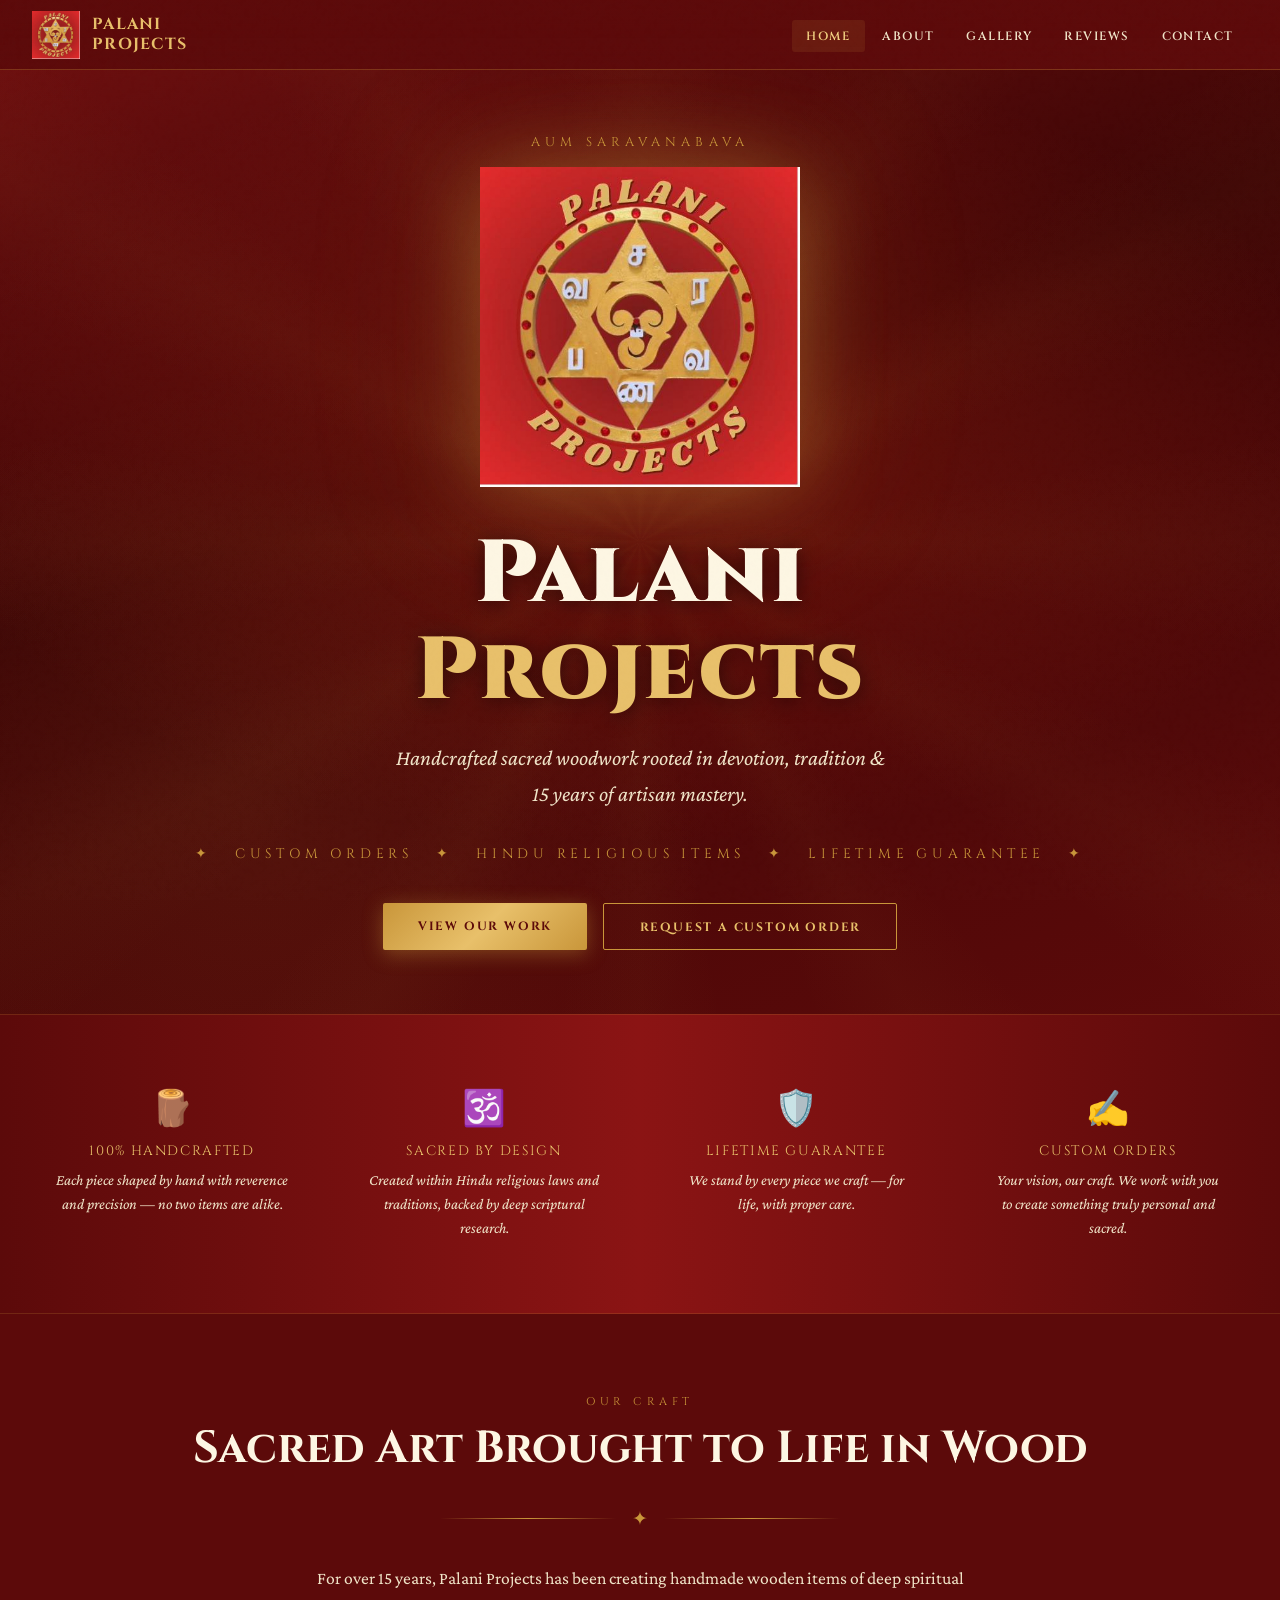
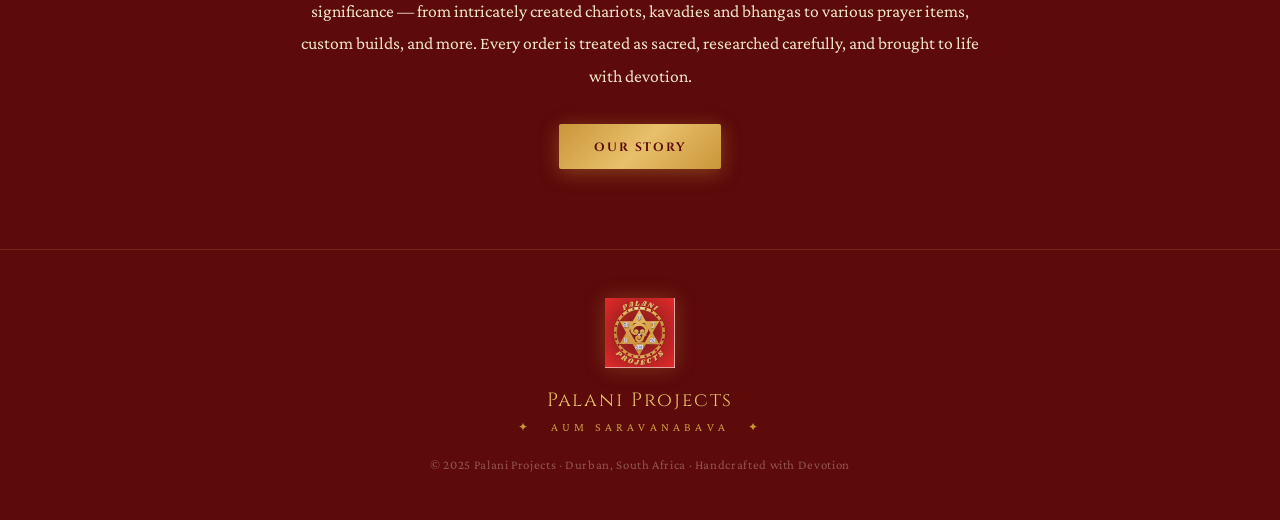
<file: index.html>
<!DOCTYPE html>
<html lang="en">
<head>
  <meta charset="UTF-8">
  <meta name="viewport" content="width=device-width, initial-scale=1.0">
  <title>Palani Projects – Handcrafted Sacred Woodwork</title>
  <link rel="icon" type="image/png" href="logo.png">
  <link rel="preconnect" href="https://fonts.googleapis.com">
  <link href="https://fonts.googleapis.com/css2?family=Cinzel:wght@400;600;700;900&family=Crimson+Pro:ital,wght@0,300;0,400;0,600;1,300;1,400&display=swap" rel="stylesheet">
  <link rel="stylesheet" href="style.css">
  <style>
    /* ── HERO ── */
    .hero {
      min-height: calc(100vh - 70px);
      display: flex;
      flex-direction: column;
      align-items: center;
      justify-content: center;
      position: relative;
      padding: 4rem 2rem;
      background:
        radial-gradient(ellipse 80% 60% at 50% 40%, rgba(180,40,20,0.35) 0%, transparent 70%),
        radial-gradient(ellipse 60% 80% at 20% 80%, rgba(201,150,58,0.08) 0%, transparent 60%),
        linear-gradient(160deg, #6B0E0E 0%, #3D0505 40%, #5C0A0A 100%);
      overflow: hidden;
    }

    .hero::before {
      content: '';
      position: absolute;
      inset: 0;
      background-image: repeating-conic-gradient(from 0deg at 50% 50%,
        rgba(201,150,58,0.03) 0deg, transparent 10deg,
        transparent 20deg, rgba(201,150,58,0.03) 30deg);
      animation: rotateMandala 120s linear infinite;
    }

    .hero-logo {
      position: relative;
      z-index: 2;
      width: min(320px, 72vw);
      height: min(320px, 72vw);
      animation: logoFloat 6s ease-in-out infinite;
      filter: drop-shadow(0 0 40px rgba(201,150,58,0.4)) drop-shadow(0 0 80px rgba(201,150,58,0.15));
      margin-bottom: 2.5rem;
    }

    .hero-tagline {
      font-family: 'Cinzel', serif;
      font-size: clamp(0.6rem, 1.5vw, 0.8rem);
      letter-spacing: 0.4em;
      color: var(--gold);
      text-transform: uppercase;
      margin-bottom: 1rem;
      position: relative;
      z-index: 2;
      animation: fadeUp 1s ease 0.2s both;
    }

    .hero-title {
      font-family: 'Cinzel', serif;
      font-size: clamp(2.8rem, 7vw, 5.5rem);
      font-weight: 900;
      color: var(--ivory);
      text-align: center;
      line-height: 1.1;
      letter-spacing: 0.02em;
      position: relative;
      z-index: 2;
      animation: fadeUp 1s ease 0.4s both;
      text-shadow: 0 2px 20px rgba(0,0,0,0.5);
    }

    .hero-title span {
      color: var(--gold-light);
      display: block;
    }

    .hero-subtitle {
      font-family: 'Crimson Pro', serif;
      font-size: clamp(1.05rem, 2.5vw, 1.35rem);
      font-style: italic;
      color: var(--ivory-dim);
      text-align: center;
      margin-top: 1.2rem;
      max-width: 520px;
      line-height: 1.7;
      position: relative;
      z-index: 2;
      animation: fadeUp 1s ease 0.6s both;
    }

    .hero-mantra {
      margin-top: 2rem;
      font-family: 'Cinzel', serif;
      font-size: clamp(0.65rem, 1.8vw, 0.85rem);
      letter-spacing: 0.35em;
      color: var(--gold);
      text-transform: uppercase;
      position: relative;
      z-index: 2;
      animation: fadeUp 1s ease 0.8s both;
    }

    .hero-cta {
      margin-top: 2.5rem;
      display: flex;
      gap: 1rem;
      flex-wrap: wrap;
      justify-content: center;
      position: relative;
      z-index: 2;
      animation: fadeUp 1s ease 1s both;
    }

    /* ── FEATURES STRIP ── */
    .features-strip {
      background: linear-gradient(90deg, var(--crimson-deep), var(--crimson), var(--crimson-deep));
      border-top: 1px solid rgba(201,150,58,0.2);
      border-bottom: 1px solid rgba(201,150,58,0.2);
      padding: 3rem 2rem;
      display: grid;
      grid-template-columns: repeat(auto-fit, minmax(200px, 1fr));
      gap: 2rem;
      text-align: center;
    }

    .feature-item { padding: 1.5rem; }

    .feature-icon {
      font-size: 2.2rem;
      margin-bottom: 0.8rem;
      display: block;
    }

    .feature-title {
      font-family: 'Cinzel', serif;
      font-size: 0.85rem;
      letter-spacing: 0.12em;
      color: var(--gold-light);
      text-transform: uppercase;
      margin-bottom: 0.5rem;
    }

    .feature-desc {
      font-size: 0.95rem;
      color: var(--ivory-dim);
      line-height: 1.6;
      font-style: italic;
    }

    /* ── HOME INTRO ── */
    .home-intro {
      padding: 5rem 2rem;
      max-width: 1100px;
      margin: 0 auto;
      text-align: center;
    }

    @media (max-width: 480px) {
      .hero-cta { flex-direction: column; align-items: center; }
    }
  </style>
</head>
<body>

<!-- ==================== NAV ==================== -->
<nav>
  <a class="nav-logo" href="index.html">
    <img src="logo.png" alt="Palani Projects Logo">
    <div class="nav-logo-text">PALANI<br>PROJECTS</div>
  </a>
  <ul class="nav-links" id="navLinks">
    <li><a href="index.html"   class="active">Home</a></li>
    <li><a href="about.html"            >About</a></li>
    <li><a href="gallery.html"          >Gallery</a></li>
    <li><a href="reviews.html"          >Reviews</a></li>
    <li><a href="contact.html"          >Contact</a></li>
  </ul>
  <button class="nav-hamburger" onclick="toggleMenu()" aria-label="Menu">
    <span></span><span></span><span></span>
  </button>
</nav>

<!-- ==================== HOME ==================== -->
<div class="page-wrap">

  <!-- HERO -->
  <section class="hero">
    <div class="hero-tagline">Aum Saravanabava</div>
    <img src="logo.png" alt="Palani Projects" class="hero-logo">
    <h1 class="hero-title">Palani<span>Projects</span></h1>
    <p class="hero-subtitle">Handcrafted sacred woodwork rooted in devotion, tradition &amp; 15&nbsp;years of artisan mastery.</p>
    <div class="hero-mantra">✦ &nbsp; Custom Orders &nbsp; ✦ &nbsp; Hindu Religious Items &nbsp; ✦ &nbsp; Lifetime Guarantee &nbsp; ✦</div>
    <div class="hero-cta">
      <a class="btn btn-gold"    href="gallery.html">View Our Work</a>
      <a class="btn btn-outline" href="contact.html">Request a Custom Order</a>
    </div>
  </section>

  <!-- FEATURES -->
  <section class="features-strip">
    <div class="feature-item">
      <span class="feature-icon">🪵</span>
      <div class="feature-title">100% Handcrafted</div>
      <div class="feature-desc">Each piece shaped by hand with reverence and precision — no two items are alike.</div>
    </div>
    <div class="feature-item">
      <span class="feature-icon">🕉️</span>
      <div class="feature-title">Sacred by Design</div>
      <div class="feature-desc">Created within Hindu religious laws and traditions, backed by deep scriptural research.</div>
    </div>
    <div class="feature-item">
      <span class="feature-icon">🛡️</span>
      <div class="feature-title">Lifetime Guarantee</div>
      <div class="feature-desc">We stand by every piece we craft — for life, with proper care.</div>
    </div>
    <div class="feature-item">
      <span class="feature-icon">✍️</span>
      <div class="feature-title">Custom Orders</div>
      <div class="feature-desc">Your vision, our craft. We work with you to create something truly personal and sacred.</div>
    </div>
  </section>

  <!-- INTRO BLURB -->
  <section class="home-intro">
    <div class="section-label">Our Craft</div>
    <h2 class="section-title">Sacred Art Brought to Life in Wood</h2>
    <div class="ornament">
      <div class="ornament-line"></div>
      <div class="ornament-symbol">✦</div>
      <div class="ornament-line"></div>
    </div>
    <p class="section-body">
      For over 15 years, Palani Projects has been creating handmade wooden items of deep spiritual significance — from intricately created chariots, kavadies and bhangas to various prayer items, custom builds, and more. Every order is treated as sacred, researched carefully, and brought to life with devotion.
    </p>
    <a class="btn btn-gold" href="about.html">Our Story</a>
  </section>

</div><!-- /page-wrap -->

<!-- ==================== FOOTER ==================== -->
<footer>
  <img src="logo.png" alt="Palani Projects" class="footer-logo">
  <div class="footer-name">Palani Projects</div>
  <div class="footer-mantra">✦ &nbsp; Aum Saravanabava &nbsp; ✦</div>
  <div class="footer-copy">© 2025 Palani Projects · Durban, South Africa · Handcrafted with Devotion</div>
</footer>

<script>
  function toggleMenu() {
    document.getElementById('navLinks').classList.toggle('open');
  }
</script>
</body>
</html>
</file>
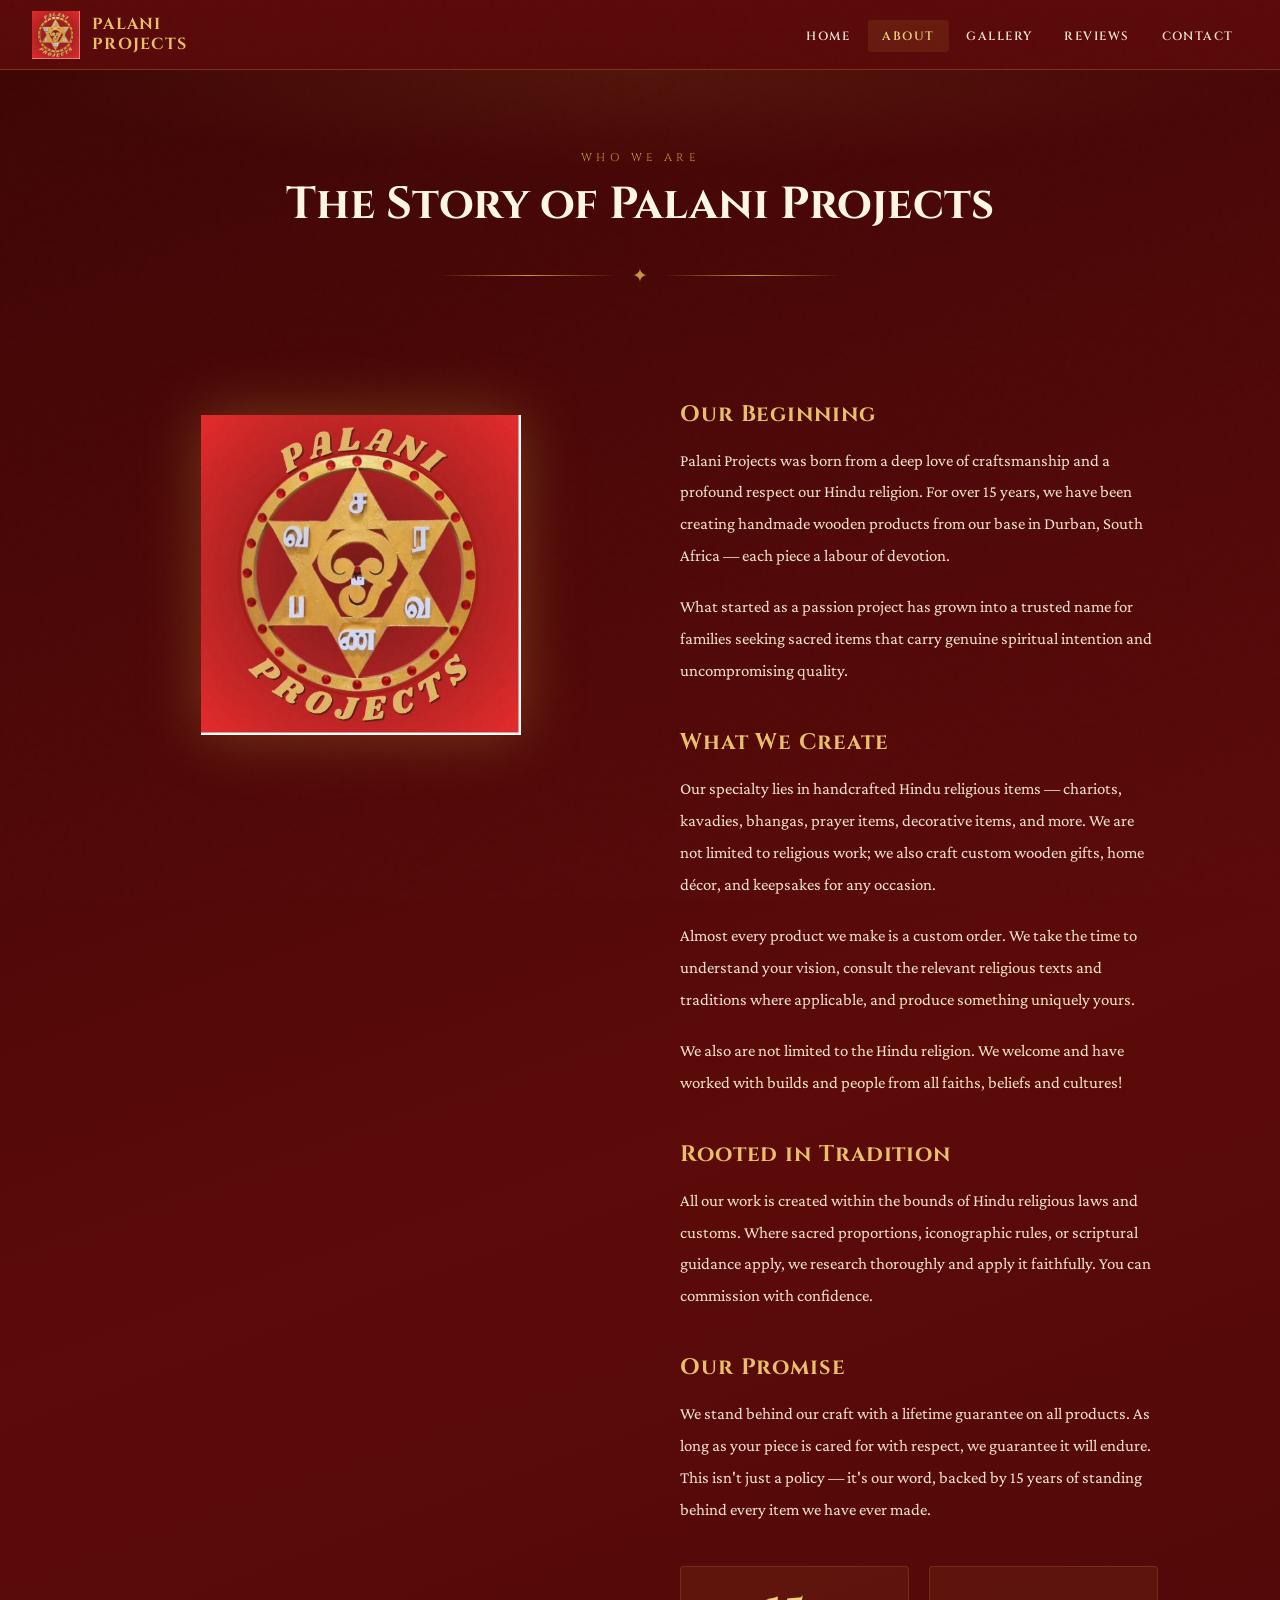
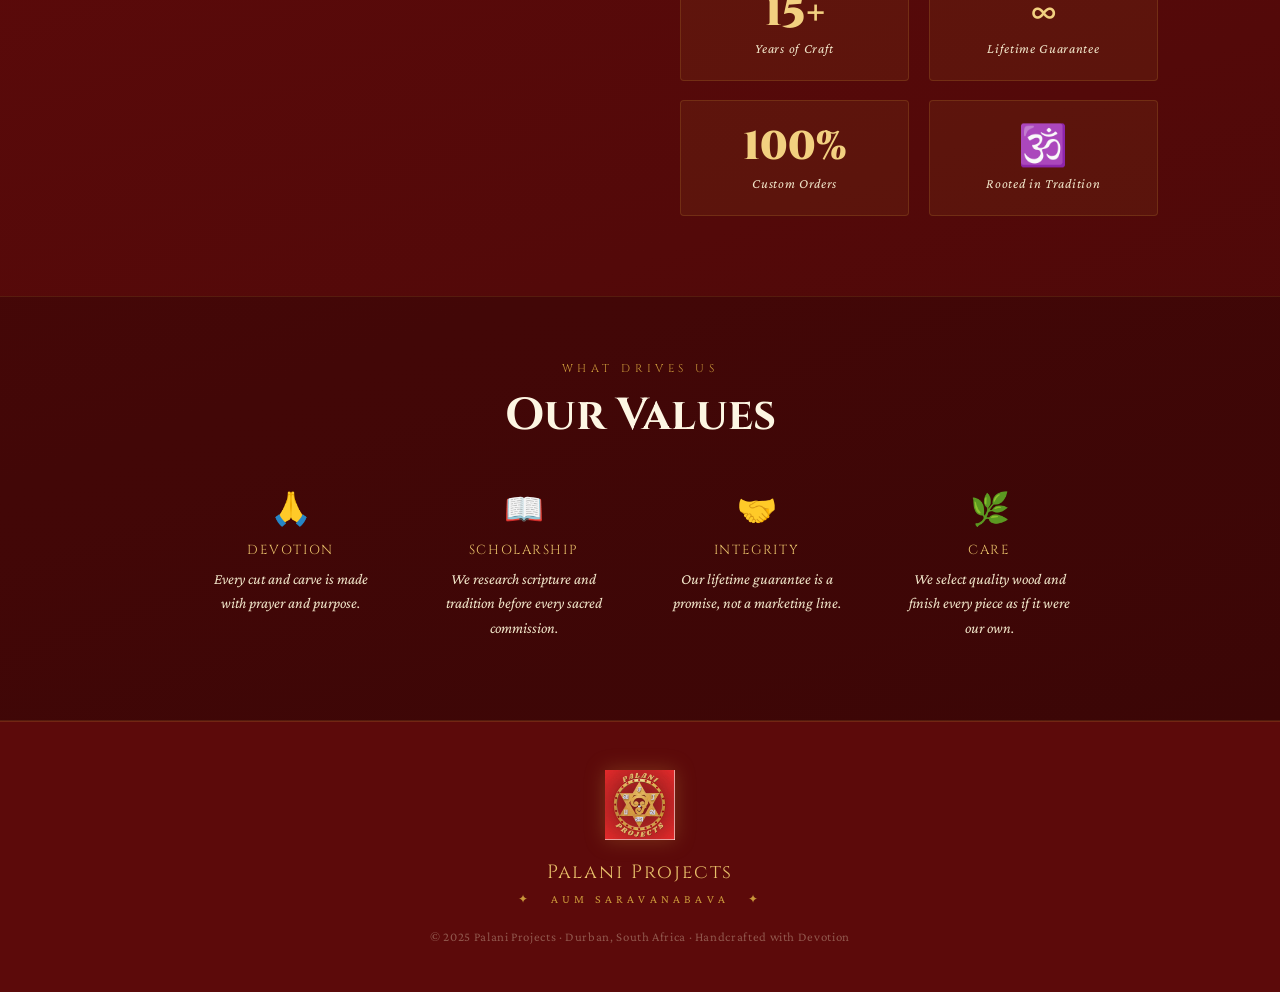
<file: about.html>
<!DOCTYPE html>
<html lang="en">
<head>
  <meta charset="UTF-8">
  <meta name="viewport" content="width=device-width, initial-scale=1.0">
  <title>About – Palani Projects</title>
  <link rel="icon" type="image/png" href="logo.png">
  <link rel="preconnect" href="https://fonts.googleapis.com">
  <link href="https://fonts.googleapis.com/css2?family=Cinzel:wght@400;600;700;900&family=Crimson+Pro:ital,wght@0,300;0,400;0,600;1,300;1,400&display=swap" rel="stylesheet">
  <link rel="stylesheet" href="style.css">
  <style>
    .page-wrap {
      background: linear-gradient(160deg, #3D0505 0%, #5C0A0A 50%, #4A0808 100%);
    }

    .about-content {
      max-width: 1100px;
      margin: 0 auto;
      padding: 3rem 2rem 5rem;
      display: grid;
      grid-template-columns: 1fr 1fr;
      gap: 5rem;
      align-items: start;
    }

    .about-logo-wrap {
      display: flex;
      justify-content: center;
      align-items: flex-start;
      padding-top: 1rem;
      position: sticky;
      top: 90px;
    }

    .about-logo-wrap img {
      width: 100%;
      max-width: 320px;
      filter: drop-shadow(0 0 30px rgba(201,150,58,0.35));
      animation: logoFloat 6s ease-in-out infinite;
    }

    .about-text h3 {
      font-family: 'Cinzel', serif;
      font-size: 1.4rem;
      color: var(--gold-light);
      margin-bottom: 1rem;
      margin-top: 2.5rem;
      letter-spacing: 0.04em;
    }

    .about-text h3:first-child { margin-top: 0; }

    .about-text p {
      font-size: 1.05rem;
      line-height: 1.9;
      color: var(--ivory-dim);
      margin-bottom: 1.2rem;
    }

    /* Stats */
    .stat-grid {
      display: grid;
      grid-template-columns: 1fr 1fr;
      gap: 1.2rem;
      margin-top: 2.5rem;
    }

    .stat-box {
      background: rgba(201,150,58,0.08);
      border: 1px solid rgba(201,150,58,0.2);
      border-radius: 4px;
      padding: 1.5rem;
      text-align: center;
      transition: border-color 0.3s, transform 0.3s;
    }

    .stat-box:hover {
      border-color: rgba(201,150,58,0.5);
      transform: translateY(-3px);
    }

    .stat-number {
      font-family: 'Cinzel', serif;
      font-size: 2.5rem;
      font-weight: 900;
      color: var(--gold-bright);
      display: block;
      line-height: 1.1;
    }

    .stat-label {
      font-size: 0.85rem;
      color: var(--ivory-dim);
      font-style: italic;
      letter-spacing: 0.05em;
      margin-top: 0.4rem;
      display: block;
    }

    /* Values strip */
    .values-strip {
      background: rgba(0,0,0,0.2);
      border-top: 1px solid rgba(201,150,58,0.15);
      border-bottom: 1px solid rgba(201,150,58,0.15);
      padding: 4rem 2rem;
      text-align: center;
    }

    .values-grid {
      display: grid;
      grid-template-columns: repeat(auto-fit, minmax(200px, 1fr));
      gap: 2rem;
      max-width: 900px;
      margin: 2rem auto 0;
    }

    .value-item { padding: 1rem; }

    .value-icon {
      font-size: 2rem;
      display: block;
      margin-bottom: 0.8rem;
    }

    .value-title {
      font-family: 'Cinzel', serif;
      font-size: 0.82rem;
      letter-spacing: 0.12em;
      text-transform: uppercase;
      color: var(--gold-light);
      margin-bottom: 0.5rem;
    }

    .value-desc {
      font-size: 0.95rem;
      color: var(--ivory-dim);
      font-style: italic;
      line-height: 1.6;
    }

    @media (max-width: 768px) {
      .about-content       { grid-template-columns: 1fr; gap: 2rem; }
      .about-logo-wrap     { order: -1; position: static; }
      .stat-grid           { grid-template-columns: 1fr 1fr; }
    }

    @media (max-width: 480px) {
      .stat-grid { grid-template-columns: 1fr; }
    }
  </style>
</head>
<body>

<!-- NAV -->
<nav>
  <a class="nav-logo" href="index.html">
    <img src="logo.png" alt="Palani Projects Logo">
    <div class="nav-logo-text">PALANI<br>PROJECTS</div>
  </a>
  <ul class="nav-links" id="navLinks">
    <li><a href="index.html"  >Home</a></li>
    <li><a href="about.html"   class="active">About</a></li>
    <li><a href="gallery.html" >Gallery</a></li>
    <li><a href="reviews.html" >Reviews</a></li>
    <li><a href="contact.html" >Contact</a></li>
  </ul>
  <button class="nav-hamburger" onclick="toggleMenu()" aria-label="Menu">
    <span></span><span></span><span></span>
  </button>
</nav>

<!-- PAGE -->
<div class="page-wrap">

  <!-- HEADER -->
  <div class="page-header">
    <div class="section-label">Who We Are</div>
    <h1 class="section-title">The Story of Palani Projects</h1>
    <div class="ornament">
      <div class="ornament-line"></div>
      <div class="ornament-symbol">✦</div>
      <div class="ornament-line"></div>
    </div>
  </div>

  <!-- MAIN CONTENT -->
  <div class="about-content">

    <div class="about-logo-wrap">
      <img src="logo.png" alt="Palani Projects Logo">
    </div>

    <div class="about-text">

      <h3>Our Beginning</h3>
      <p>Palani Projects was born from a deep love of craftsmanship and a profound respect our Hindu religion. For over 15 years, we have been creating handmade wooden products from our base in Durban, South Africa — each piece a labour of devotion.</p>
      <p>What started as a passion project has grown into a trusted name for families seeking sacred items that carry genuine spiritual intention and uncompromising quality.</p>

      <h3>What We Create</h3>
      <p>Our specialty lies in handcrafted Hindu religious items — chariots, kavadies, bhangas, prayer items, decorative items, and more. We are not limited to religious work; we also craft custom wooden gifts, home décor, and keepsakes for any occasion.</p>
      <p>Almost every product we make is a custom order. We take the time to understand your vision, consult the relevant religious texts and traditions where applicable, and produce something uniquely yours.</p>
      <p>We also are not limited to the Hindu religion. We welcome and have worked with builds and people from all faiths, beliefs and cultures!</p>

      <h3>Rooted in Tradition</h3>
      <p>All our work is created within the bounds of Hindu religious laws and customs. Where sacred proportions, iconographic rules, or scriptural guidance apply, we research thoroughly and apply it faithfully. You can commission with confidence.</p>

      <h3>Our Promise</h3>
      <p>We stand behind our craft with a lifetime guarantee on all products. As long as your piece is cared for with respect, we guarantee it will endure. This isn't just a policy — it's our word, backed by 15 years of standing behind every item we have ever made.</p>

      <div class="stat-grid">
        <div class="stat-box">
          <span class="stat-number">15+</span>
          <span class="stat-label">Years of Craft</span>
        </div>
        <div class="stat-box">
          <span class="stat-number">∞</span>
          <span class="stat-label">Lifetime Guarantee</span>
        </div>
        <div class="stat-box">
          <span class="stat-number">100%</span>
          <span class="stat-label">Custom Orders</span>
        </div>
        <div class="stat-box">
          <span class="stat-number">🕉️</span>
          <span class="stat-label">Rooted in Tradition</span>
        </div>
      </div>
    </div>
  </div>

  <!-- VALUES -->
  <section class="values-strip">
    <div class="section-label">What Drives Us</div>
    <h2 class="section-title">Our Values</h2>
    <div class="values-grid">
      <div class="value-item">
        <span class="value-icon">🙏</span>
        <div class="value-title">Devotion</div>
        <div class="value-desc">Every cut and carve is made with prayer and purpose.</div>
      </div>
      <div class="value-item">
        <span class="value-icon">📖</span>
        <div class="value-title">Scholarship</div>
        <div class="value-desc">We research scripture and tradition before every sacred commission.</div>
      </div>
      <div class="value-item">
        <span class="value-icon">🤝</span>
        <div class="value-title">Integrity</div>
        <div class="value-desc">Our lifetime guarantee is a promise, not a marketing line.</div>
      </div>
      <div class="value-item">
        <span class="value-icon">🌿</span>
        <div class="value-title">Care</div>
        <div class="value-desc">We select quality wood and finish every piece as if it were our own.</div>
      </div>
    </div>
  </section>

</div><!-- /page-wrap -->

<footer>
  <img src="logo.png" alt="Palani Projects" class="footer-logo">
  <div class="footer-name">Palani Projects</div>
  <div class="footer-mantra">✦ &nbsp; Aum Saravanabava &nbsp; ✦</div>
  <div class="footer-copy">© 2025 Palani Projects · Durban, South Africa · Handcrafted with Devotion</div>
</footer>

<script>
  function toggleMenu() {
    document.getElementById('navLinks').classList.toggle('open');
  }
</script>
</body>
</html>
</file>
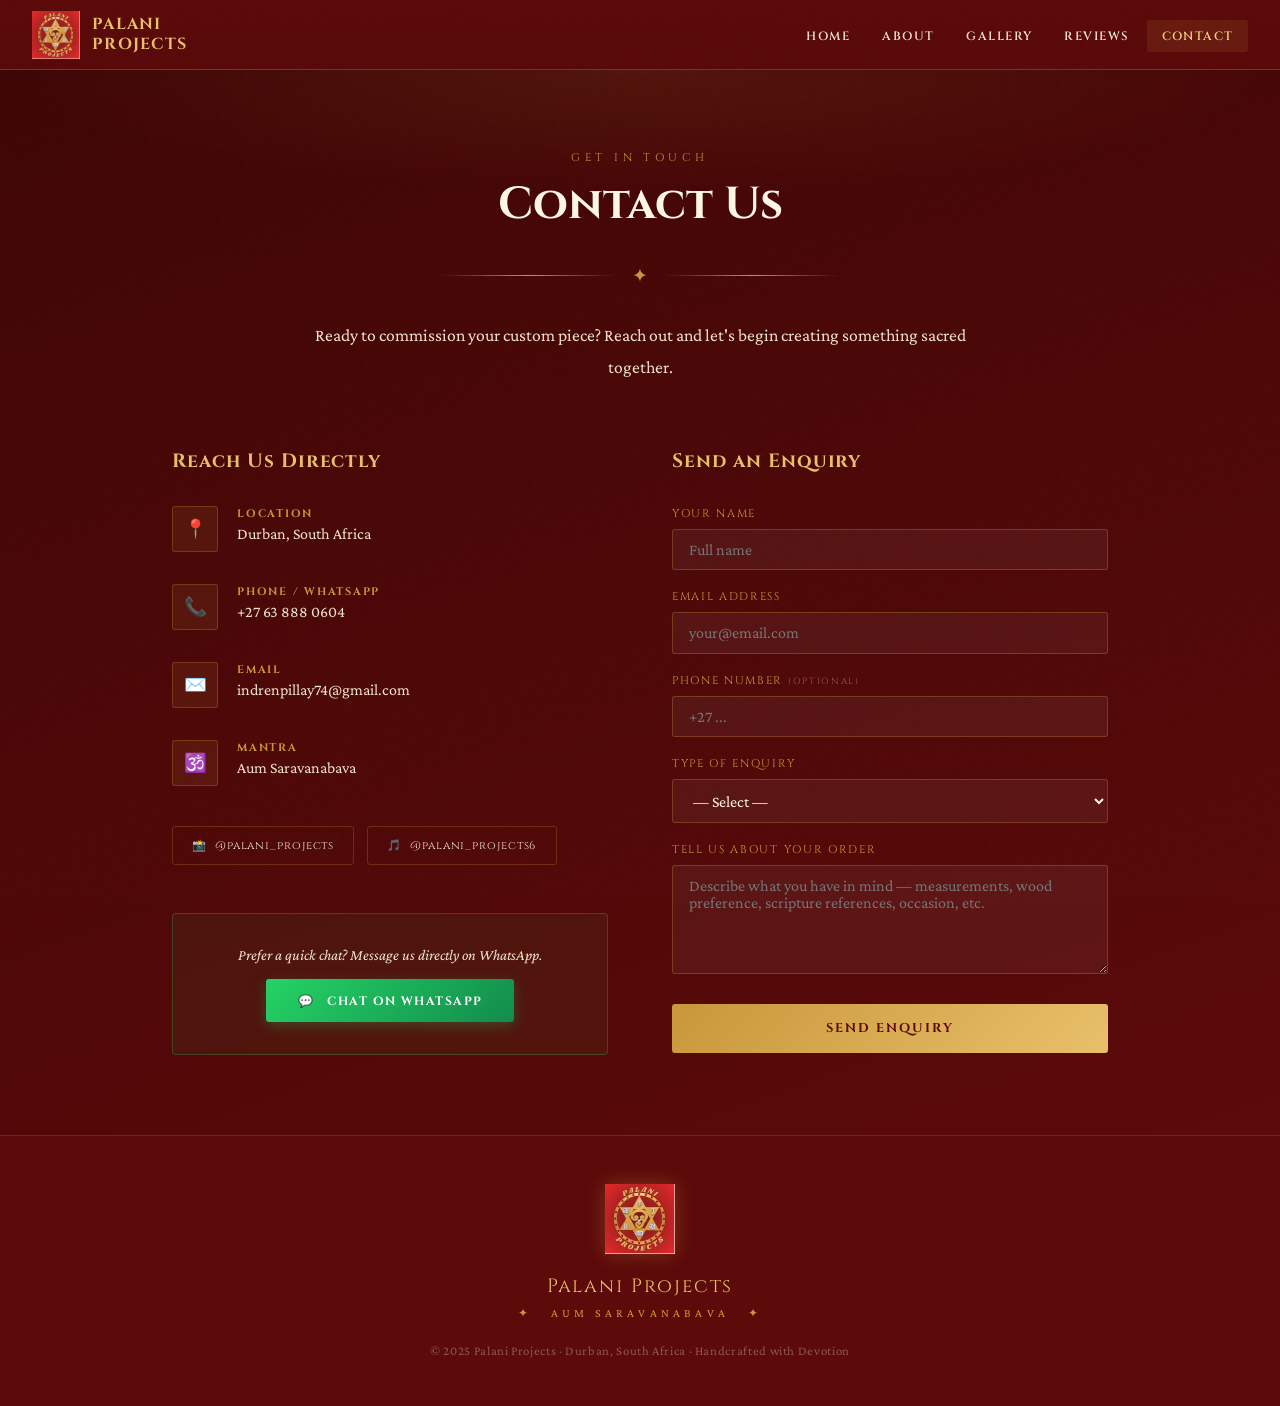
<file: contact.html>
<!DOCTYPE html>
<html lang="en">
<head>
  <meta charset="UTF-8">
  <meta name="viewport" content="width=device-width, initial-scale=1.0">
  <title>Contact – Palani Projects</title>
  <link rel="icon" type="image/png" href="logo.png">
  <link rel="preconnect" href="https://fonts.googleapis.com">
  <link href="https://fonts.googleapis.com/css2?family=Cinzel:wght@400;600;700;900&family=Crimson+Pro:ital,wght@0,300;0,400;0,600;1,300;1,400&display=swap" rel="stylesheet">
  <link rel="stylesheet" href="style.css">
  <style>
    .page-wrap {
      background: linear-gradient(160deg, #3D0505 0%, #5C0A0A 100%);
    }

    .contact-grid {
      max-width: 1000px;
      margin: 0 auto;
      padding: 2rem 2rem 5rem;
      display: grid;
      grid-template-columns: 1fr 1fr;
      gap: 4rem;
      align-items: start;
    }

    /* Info column */
    .contact-info h3 {
      font-family: 'Cinzel', serif;
      color: var(--gold-light);
      font-size: 1.2rem;
      margin-bottom: 2rem;
      letter-spacing: 0.05em;
    }

    .contact-detail {
      display: flex;
      gap: 1.2rem;
      align-items: flex-start;
      margin-bottom: 2rem;
    }

    .contact-icon {
      width: 46px;
      height: 46px;
      background: rgba(201,150,58,0.1);
      border: 1px solid rgba(201,150,58,0.28);
      border-radius: 3px;
      display: flex;
      align-items: center;
      justify-content: center;
      font-size: 1.15rem;
      flex-shrink: 0;
      transition: background 0.2s;
    }

    .contact-detail:hover .contact-icon {
      background: rgba(201,150,58,0.2);
    }

    .contact-detail-text strong {
      display: block;
      font-family: 'Cinzel', serif;
      font-size: 0.68rem;
      letter-spacing: 0.16em;
      text-transform: uppercase;
      color: var(--gold);
      margin-bottom: 0.3rem;
    }

    .contact-detail-text a,
    .contact-detail-text span {
      color: var(--ivory-dim);
      text-decoration: none;
      font-size: 1rem;
      transition: color 0.2s;
    }

    .contact-detail-text a:hover {
      color: var(--gold-light);
    }

    /* Social links */
    .social-links {
      display: flex;
      gap: 0.8rem;
      margin-top: 2.5rem;
      flex-wrap: wrap;
    }

    .social-link {
      display: flex;
      align-items: center;
      gap: 0.6rem;
      padding: 0.7rem 1.2rem;
      border: 1px solid rgba(201,150,58,0.25);
      border-radius: 3px;
      color: var(--ivory-dim);
      text-decoration: none;
      font-family: 'Cinzel', serif;
      font-size: 0.7rem;
      letter-spacing: 0.08em;
      transition: all 0.2s;
    }

    .social-link:hover {
      border-color: var(--gold);
      color: var(--gold-light);
      background: rgba(201,150,58,0.08);
      transform: translateY(-2px);
    }

    /* Form column */
    .contact-form-wrap h3 {
      font-family: 'Cinzel', serif;
      color: var(--gold-light);
      font-size: 1.2rem;
      margin-bottom: 2rem;
      letter-spacing: 0.05em;
    }

    /* WhatsApp CTA */
    .whatsapp-cta {
      margin-top: 3rem;
      padding: 2rem;
      background: rgba(37,211,102,0.06);
      border: 1px solid rgba(37,211,102,0.25);
      border-radius: 4px;
      text-align: center;
    }

    .whatsapp-cta p {
      font-size: 0.95rem;
      color: var(--ivory-dim);
      margin-bottom: 1rem;
      font-style: italic;
    }

    .btn-whatsapp {
      display: inline-flex;
      align-items: center;
      gap: 0.6rem;
      padding: 0.85rem 2rem;
      background: linear-gradient(135deg, #25d366, #128c4c);
      color: #fff;
      font-family: 'Cinzel', serif;
      font-size: 0.75rem;
      font-weight: 700;
      letter-spacing: 0.12em;
      text-transform: uppercase;
      border-radius: 3px;
      text-decoration: none;
      transition: all 0.2s;
      box-shadow: 0 4px 14px rgba(37,211,102,0.25);
    }

    .btn-whatsapp:hover {
      filter: brightness(1.1);
      transform: translateY(-2px);
      box-shadow: 0 6px 20px rgba(37,211,102,0.35);
    }

    @media (max-width: 768px) {
      .contact-grid { grid-template-columns: 1fr; gap: 2rem; }
    }
  </style>
</head>
<body>

<!-- NAV -->
<nav>
  <a class="nav-logo" href="index.html">
    <img src="logo.png" alt="Palani Projects Logo">
    <div class="nav-logo-text">PALANI<br>PROJECTS</div>
  </a>
  <ul class="nav-links" id="navLinks">
    <li><a href="index.html"  >Home</a></li>
    <li><a href="about.html"  >About</a></li>
    <li><a href="gallery.html">Gallery</a></li>
    <li><a href="reviews.html">Reviews</a></li>
    <li><a href="contact.html" class="active">Contact</a></li>
  </ul>
  <button class="nav-hamburger" onclick="toggleMenu()" aria-label="Menu">
    <span></span><span></span><span></span>
  </button>
</nav>

<!-- PAGE -->
<div class="page-wrap">

  <div class="page-header">
    <div class="section-label">Get In Touch</div>
    <h1 class="section-title">Contact Us</h1>
    <div class="ornament">
      <div class="ornament-line"></div>
      <div class="ornament-symbol">✦</div>
      <div class="ornament-line"></div>
    </div>
    <p class="section-body" style="margin: 0 auto;">
      Ready to commission your custom piece? Reach out and let's begin creating something sacred together.
    </p>
  </div>

  <div class="contact-grid">

    <!-- INFO -->
    <div class="contact-info">
      <h3>Reach Us Directly</h3>

      <div class="contact-detail">
        <div class="contact-icon">📍</div>
        <div class="contact-detail-text">
          <strong>Location</strong>
          <span>Durban, South Africa</span>
        </div>
      </div>

      <div class="contact-detail">
        <div class="contact-icon">📞</div>
        <div class="contact-detail-text">
          <strong>Phone / WhatsApp</strong>
          <a href="tel:+27638880604">+27 63 888 0604</a>
        </div>
      </div>

      <div class="contact-detail">
        <div class="contact-icon">✉️</div>
        <div class="contact-detail-text">
          <strong>Email</strong>
          <a href="mailto:indrenpillay74@gmail.com">indrenpillay74@gmail.com</a>
        </div>
      </div>

      <div class="contact-detail">
        <div class="contact-icon">🕉️</div>
        <div class="contact-detail-text">
          <strong>Mantra</strong>
          <span>Aum Saravanabava</span>
        </div>
      </div>

      <div class="social-links">
        <a href="https://instagram.com/palani_projects" target="_blank" rel="noopener" class="social-link">
          📸 &nbsp;@palani_projects
        </a>
        <a href="https://tiktok.com/@palani_projects6" target="_blank" rel="noopener" class="social-link">
          🎵 &nbsp;@palani_projects6
        </a>
      </div>

      <!-- WhatsApp shortcut -->
      <div class="whatsapp-cta">
        <p>Prefer a quick chat? Message us directly on WhatsApp.</p>
        <a class="btn-whatsapp"
           href="https://wa.me/27638880604?text=Hello%20Palani%20Projects%2C%20I%20would%20like%20to%20enquire%20about%20a%20custom%20order."
           target="_blank" rel="noopener">
          💬 &nbsp; Chat on WhatsApp
        </a>
      </div>
    </div>

    <!-- FORM -->
    <div class="contact-form-wrap">
      <h3>Send an Enquiry</h3>

      <div class="form-group">
        <label>Your Name</label>
        <input type="text" id="cName" placeholder="Full name">
      </div>
      <div class="form-group">
        <label>Email Address</label>
        <input type="email" id="cEmail" placeholder="your@email.com">
      </div>
      <div class="form-group">
        <label>Phone Number <span style="color:rgba(240,228,200,0.4);font-size:0.8em;">(optional)</span></label>
        <input type="tel" id="cPhone" placeholder="+27 ...">
      </div>
      <div class="form-group">
        <label>Type of Enquiry</label>
        <select id="cType">
          <option value="">— Select —</option>
          <option>Custom Religious Item</option>
          <option>Home Décor Piece</option>
          <option>Gift / Keepsake</option>
          <option>General Enquiry</option>
          <option>Other</option>
        </select>
      </div>
      <div class="form-group">
        <label>Tell Us About Your Order</label>
        <textarea id="cMessage" rows="5"
          placeholder="Describe what you have in mind — measurements, wood preference, scripture references, occasion, etc."></textarea>
      </div>
      <button class="submit-btn" onclick="submitContact()">Send Enquiry</button>
    </div>

  </div>
</div><!-- /page-wrap -->

<footer>
  <img src="logo.png" alt="Palani Projects" class="footer-logo">
  <div class="footer-name">Palani Projects</div>
  <div class="footer-mantra">✦ &nbsp; Aum Saravanabava &nbsp; ✦</div>
  <div class="footer-copy">© 2025 Palani Projects · Durban, South Africa · Handcrafted with Devotion</div>
</footer>

<div class="toast" id="toast"></div>

<script>
  function toggleMenu() {
    document.getElementById('navLinks').classList.toggle('open');
  }

  function submitContact() {
    const name    = document.getElementById('cName').value.trim();
    const email   = document.getElementById('cEmail').value.trim();
    const phone   = document.getElementById('cPhone').value.trim();
    const type    = document.getElementById('cType').value;
    const message = document.getElementById('cMessage').value.trim();

    if (!name || !email || !message) {
      showToast('Please fill in your name, email and message.');
      return;
    }

    const subject = encodeURIComponent(`Enquiry from ${name} – Palani Projects Website`);
    const body    = encodeURIComponent(
      `Name: ${name}\nEmail: ${email}\nPhone: ${phone}\nType: ${type}\n\nMessage:\n${message}`
    );

    window.location.href = `mailto:indrenpillay74@gmail.com?subject=${subject}&body=${body}`;
    showToast('Opening your email client… ✦');
  }

  function showToast(msg) {
    const t = document.getElementById('toast');
    t.textContent = msg;
    t.classList.add('show');
    setTimeout(() => t.classList.remove('show'), 3000);
  }
</script>
</body>
</html>
</file>
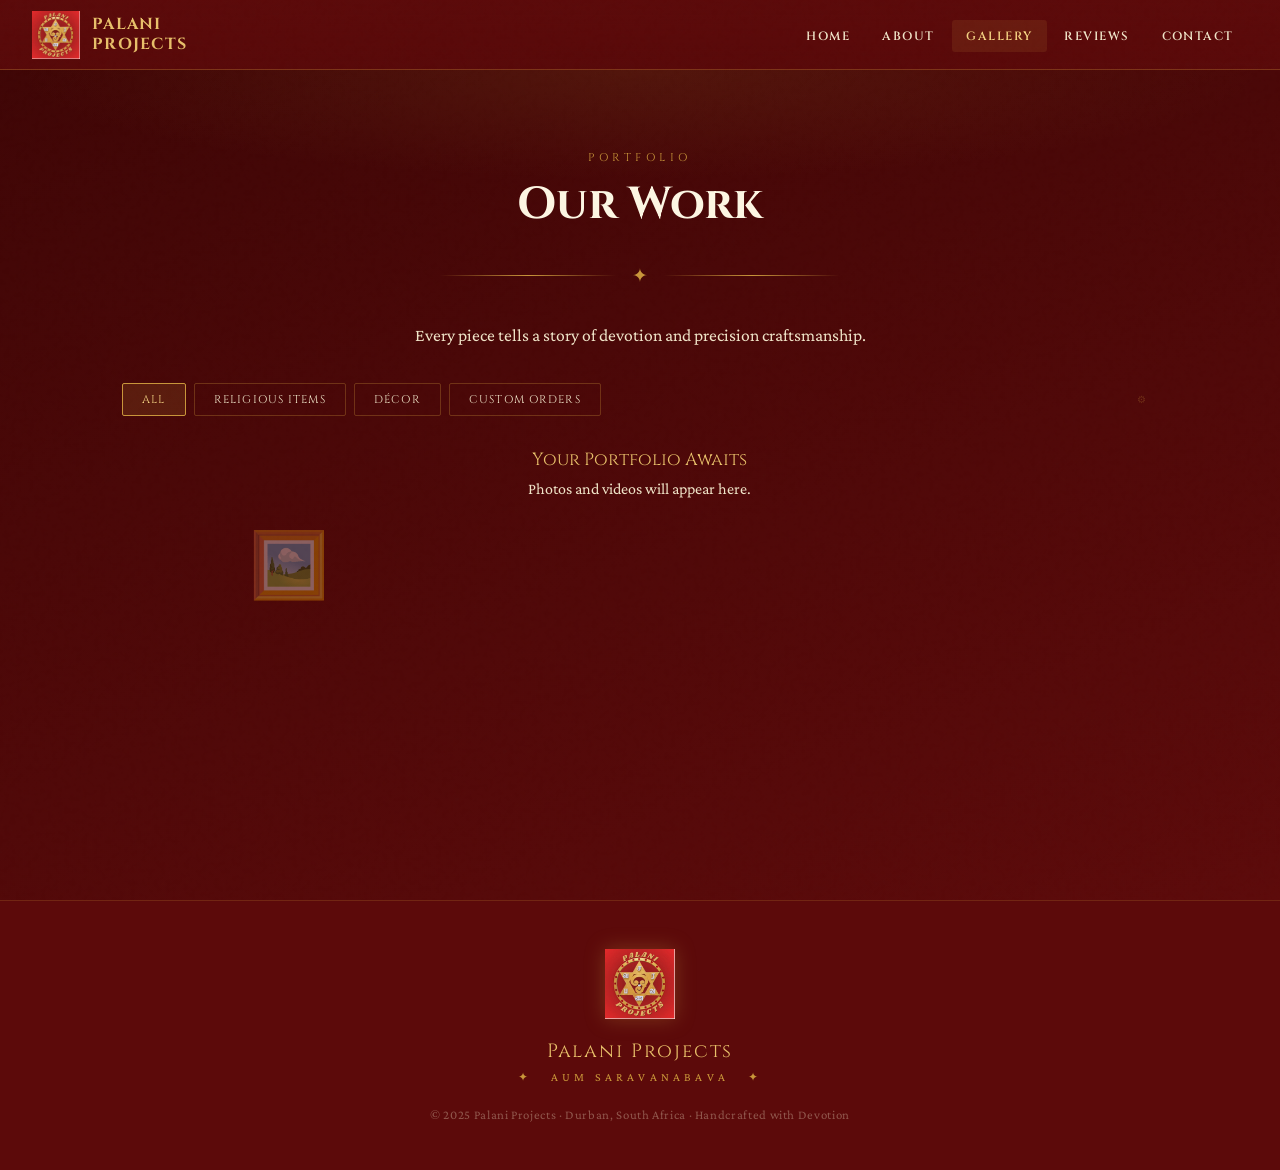
<file: gallery.html>
<!DOCTYPE html>
<html lang="en">
<head>
<meta charset="UTF-8">
<meta name="viewport" content="width=device-width, initial-scale=1.0">
<title>Gallery – Palani Projects</title>
<link rel="preconnect" href="https://fonts.googleapis.com">
<link href="https://fonts.googleapis.com/css2?family=Cinzel:wght@400;600;700;900&family=Crimson+Pro:ital,wght@0,300;0,400;0,600;1,300;1,400&display=swap" rel="stylesheet">
<style>

:root{--crimson:#8B1414;--crimson-deep:#5C0A0A;--crimson-light:#B52020;--gold:#C9963A;--gold-light:#E8C06A;--gold-bright:#F2D080;--gold-dark:#8A6020;--ivory:#FDF6E3;--ivory-dim:#F0E4C8}
*{margin:0;padding:0;box-sizing:border-box}html{scroll-behavior:smooth}
body{font-family:'Crimson Pro',Georgia,serif;background:var(--crimson-deep);color:var(--ivory);overflow-x:hidden}
body::before{content:'';position:fixed;inset:0;background-image:url("data:image/svg+xml,%3Csvg viewBox='0 0 200 200' xmlns='http://www.w3.org/2000/svg'%3E%3Cfilter id='n'%3E%3CfeTurbulence type='fractalNoise' baseFrequency='0.75' numOctaves='4' stitchTiles='stitch'/%3E%3C/filter%3E%3Crect width='100%25' height='100%25' filter='url(%23n)' opacity='0.04'/%3E%3C/svg%3E");pointer-events:none;z-index:9999;opacity:.4}
nav{position:fixed;top:0;left:0;right:0;z-index:1000;background:linear-gradient(180deg,rgba(92,10,10,.97),rgba(92,10,10,.85));backdrop-filter:blur(12px);border-bottom:1px solid rgba(201,150,58,.3);padding:0 2rem;display:flex;align-items:center;justify-content:space-between;height:70px}
.nav-logo{display:flex;align-items:center;gap:12px;text-decoration:none}
.nav-logo img{height:48px;width:48px;object-fit:contain}
.nav-logo-text{font-family:'Cinzel',serif;font-size:1rem;font-weight:700;color:var(--gold-light);letter-spacing:.08em;line-height:1.2}
.nav-links{display:flex;gap:.2rem;list-style:none}
.nav-links li a{font-family:'Cinzel',serif;font-size:.75rem;font-weight:600;letter-spacing:.12em;text-transform:uppercase;color:var(--ivory-dim);text-decoration:none;padding:.5rem .9rem;border-radius:3px;transition:color .2s,background .2s}
.nav-links li a:hover,.nav-links li a.active{color:var(--gold-bright);background:rgba(201,150,58,.12)}
.nav-hamburger{display:none;flex-direction:column;gap:5px;cursor:pointer;padding:8px;background:none;border:none}
.nav-hamburger span{display:block;width:24px;height:2px;background:var(--gold-light);transition:all .3s}
.page-wrap{padding-top:70px;min-height:100vh}
.section-label{font-family:'Cinzel',serif;font-size:.7rem;letter-spacing:.4em;color:var(--gold);text-transform:uppercase;margin-bottom:.8rem}
.section-title{font-family:'Cinzel',serif;font-size:clamp(1.8rem,4vw,2.8rem);font-weight:700;color:var(--ivory);margin-bottom:1.5rem;line-height:1.2}
.section-body{font-size:1.1rem;line-height:1.85;color:var(--ivory-dim);max-width:680px;margin:0 auto 2rem}
.ornament{display:flex;align-items:center;gap:1rem;margin:2rem auto;max-width:400px;justify-content:center}
.ornament-line{flex:1;height:1px;background:linear-gradient(90deg,transparent,var(--gold),transparent)}
.ornament-symbol{color:var(--gold);font-size:1.2rem}
.form-group{margin-bottom:1.2rem}
.form-group label{display:block;font-family:'Cinzel',serif;font-size:.7rem;letter-spacing:.15em;color:var(--gold);text-transform:uppercase;margin-bottom:.5rem}
.form-group input,.form-group select{width:100%;background:rgba(255,255,255,.05);border:1px solid rgba(201,150,58,.3);color:var(--ivory);padding:.7rem 1rem;font-family:'Crimson Pro',serif;font-size:1rem;border-radius:3px;outline:none;transition:border-color .2s}
.form-group input:focus,.form-group select:focus{border-color:var(--gold)}
.form-group select option{background:#3D0505}
.submit-btn{width:100%;padding:1rem;background:linear-gradient(135deg,var(--gold),var(--gold-light));color:var(--crimson-deep);border:none;font-family:'Cinzel',serif;font-size:.8rem;font-weight:700;letter-spacing:.15em;text-transform:uppercase;cursor:pointer;border-radius:3px;transition:all .3s;margin-top:.5rem}
.submit-btn:hover{filter:brightness(1.1);transform:translateY(-2px);box-shadow:0 6px 20px rgba(201,150,58,.3)}
.page-header{padding:5rem 2rem 2rem;text-align:center;background:radial-gradient(ellipse 70% 50% at 50% 0%,rgba(201,150,58,.1) 0%,transparent 70%)}
footer{background:var(--crimson-deep);border-top:1px solid rgba(201,150,58,.2);padding:3rem 2rem;text-align:center}
.footer-logo{width:70px;height:70px;object-fit:contain;margin-bottom:1rem;filter:drop-shadow(0 0 10px rgba(201,150,58,.3))}
.footer-name{font-family:'Cinzel',serif;font-size:1.2rem;color:var(--gold-light);letter-spacing:.1em;margin-bottom:.4rem}
.footer-mantra{font-size:.75rem;letter-spacing:.35em;color:var(--gold);text-transform:uppercase;margin-bottom:1.5rem}
.footer-copy{font-size:.8rem;color:rgba(240,228,200,.35);letter-spacing:.05em}
@keyframes fadeUp{from{opacity:0;transform:translateY(20px)}to{opacity:1;transform:translateY(0)}}
@keyframes logoFloat{0%,100%{transform:translateY(0)}50%{transform:translateY(-12px)}}
.fade-in{animation:fadeUp .7s ease both}
.toast{position:fixed;bottom:2rem;right:2rem;background:linear-gradient(135deg,var(--gold-dark),var(--gold));color:var(--crimson-deep);font-family:'Cinzel',serif;font-size:.8rem;font-weight:700;letter-spacing:.1em;padding:1rem 1.8rem;border-radius:4px;z-index:5000;transform:translateY(100px);opacity:0;transition:all .4s cubic-bezier(.34,1.56,.64,1);box-shadow:0 8px 24px rgba(0,0,0,.4)}
.toast.show{transform:translateY(0);opacity:1}
@media(max-width:768px){.nav-links{display:none;position:fixed;top:70px;left:0;right:0;background:rgba(60,5,5,.98);flex-direction:column;padding:1.5rem;border-bottom:1px solid rgba(201,150,58,.2);gap:.3rem}.nav-links.open{display:flex}.nav-hamburger{display:flex}}

.page-wrap{background:linear-gradient(160deg,#3D0505 0%,#5C0A0A 100%)}
.gallery-controls{max-width:1100px;margin:0 auto 2rem;padding:0 2rem;display:flex;gap:1rem;align-items:center;justify-content:space-between;flex-wrap:wrap}
.filter-tabs{display:flex;gap:.5rem;flex-wrap:wrap}
.filter-tab{font-family:'Cinzel',serif;font-size:.7rem;letter-spacing:.1em;text-transform:uppercase;padding:.5rem 1.2rem;border:1px solid rgba(201,150,58,.3);background:transparent;color:var(--ivory-dim);cursor:pointer;border-radius:2px;transition:all .2s}
.filter-tab.active,.filter-tab:hover{background:rgba(201,150,58,.15);color:var(--gold-bright);border-color:var(--gold)}
.admin-controls{display:flex;align-items:center;gap:.8rem}
.admin-btn{font-family:'Cinzel',serif;font-size:.72rem;font-weight:700;letter-spacing:.1em;text-transform:uppercase;padding:.65rem 1.5rem;background:linear-gradient(135deg,var(--gold),var(--gold-light));color:var(--crimson-deep);border:none;cursor:pointer;border-radius:2px;transition:all .2s;display:none;align-items:center;gap:.4rem}
.admin-btn:hover{filter:brightness(1.1);transform:translateY(-1px);box-shadow:0 4px 14px rgba(201,150,58,.35)}
.admin-btn.visible{display:flex}
.admin-badge{font-family:'Cinzel',serif;font-size:.62rem;letter-spacing:.12em;text-transform:uppercase;color:var(--gold);background:rgba(201,150,58,.1);border:1px solid rgba(201,150,58,.25);padding:.35rem .8rem;border-radius:2px;display:none}
.admin-badge.visible{display:block}
.logout-btn{font-family:'Cinzel',serif;font-size:.62rem;letter-spacing:.1em;color:rgba(201,150,58,.5);cursor:pointer;background:none;border:none;text-decoration:underline;transition:color .2s}
.logout-btn:hover{color:var(--gold)}
.admin-login-hint{font-family:'Cinzel',serif;font-size:.62rem;letter-spacing:.1em;color:rgba(201,150,58,.25);cursor:pointer;padding:.4rem .6rem;border:1px solid transparent;border-radius:2px;transition:all .3s;user-select:none}
.admin-login-hint:hover{color:rgba(201,150,58,.55);border-color:rgba(201,150,58,.2)}
.gallery-grid{max-width:1100px;margin:0 auto;padding:0 2rem 5rem;columns:3 280px;column-gap:1rem}
.gallery-item{break-inside:avoid;margin-bottom:1rem;border-radius:4px;overflow:hidden;border:1px solid rgba(201,150,58,.2);position:relative;cursor:pointer;background:rgba(0,0,0,.3);transition:transform .3s,box-shadow .3s}
.gallery-item:hover{transform:scale(1.02);box-shadow:0 8px 30px rgba(0,0,0,.5),0 0 0 1px rgba(201,150,58,.4);z-index:2}
.gallery-item img,.gallery-item video{width:100%;display:block;object-fit:cover}
.gallery-item-overlay{position:absolute;bottom:0;left:0;right:0;background:linear-gradient(0deg,rgba(0,0,0,.82) 0%,transparent 100%);padding:1.5rem 1rem .8rem;opacity:0;transition:opacity .3s}
.gallery-item:hover .gallery-item-overlay{opacity:1}
.gallery-item-label{font-size:.9rem;color:var(--ivory);font-style:italic}
.gallery-item-cat{font-family:'Cinzel',serif;font-size:.62rem;letter-spacing:.12em;text-transform:uppercase;color:var(--gold);margin-bottom:.25rem}
.gallery-item-delete{position:absolute;top:.5rem;right:.5rem;background:rgba(92,10,10,.9);border:1px solid rgba(201,150,58,.5);color:var(--gold-light);width:30px;height:30px;border-radius:50%;font-size:.8rem;cursor:pointer;display:none;align-items:center;justify-content:center;transition:background .2s;z-index:3}
.gallery-item-delete:hover{background:var(--crimson)}
body.admin-mode .gallery-item-delete{display:flex}
.gallery-empty{text-align:center;padding:5rem 2rem}
.gallery-empty .big-icon{font-size:4rem;display:block;margin-bottom:1rem;opacity:.35}
.modal-overlay{display:none;position:fixed;inset:0;background:rgba(0,0,0,.85);z-index:2000;align-items:center;justify-content:center;padding:2rem}
.modal-overlay.open{display:flex}
.modal{background:linear-gradient(160deg,#4A0808,#3D0505);border:1px solid rgba(201,150,58,.35);border-radius:6px;padding:2.5rem;max-width:400px;width:100%;position:relative;box-shadow:0 20px 60px rgba(0,0,0,.6)}
.modal h3{font-family:'Cinzel',serif;color:var(--gold-light);font-size:1.2rem;margin-bottom:.4rem;text-align:center}
.modal-sub{font-size:.9rem;color:var(--ivory-dim);font-style:italic;text-align:center;margin-bottom:1.8rem}
.modal-close{position:absolute;top:1rem;right:1rem;background:none;border:none;color:var(--ivory-dim);font-size:1.4rem;cursor:pointer;transition:color .2s;padding:.3rem}
.modal-close:hover{color:var(--gold)}
.pw-wrap{position:relative}
.pw-wrap input{padding-right:3rem}
.pw-toggle{position:absolute;right:.8rem;top:50%;transform:translateY(-50%);background:none;border:none;color:rgba(201,150,58,.5);cursor:pointer;font-size:1rem;transition:color .2s;padding:.2rem}
.pw-toggle:hover{color:var(--gold)}
.login-error{color:#ff8080;font-size:.85rem;text-align:center;margin-top:.8rem;min-height:1.2em;font-style:italic}
.upload-modal{background:linear-gradient(160deg,#4A0808,#3D0505);border:1px solid rgba(201,150,58,.35);border-radius:6px;padding:2.5rem;max-width:500px;width:100%;position:relative;box-shadow:0 20px 60px rgba(0,0,0,.6)}
.upload-modal h3{font-family:'Cinzel',serif;color:var(--gold-light);font-size:1.3rem;margin-bottom:1.5rem;text-align:center}
.drop-zone{border:2px dashed rgba(201,150,58,.4);border-radius:4px;padding:2.5rem 1rem;text-align:center;cursor:pointer;transition:all .2s;background:rgba(201,150,58,.04)}
.drop-zone:hover,.drop-zone.dragover{border-color:var(--gold);background:rgba(201,150,58,.08)}
.drop-zone-icon{font-size:2.2rem;display:block;margin-bottom:.5rem}
.drop-zone p{color:var(--ivory-dim);font-style:italic;font-size:.95rem}
.drop-hint{font-size:.78rem!important;margin-top:.4rem;color:rgba(240,228,200,.4)!important}
#uploadPreview{display:none;margin-bottom:1rem;border-radius:4px;overflow:hidden}
#uploadPreview img,#uploadPreview video{width:100%;max-height:200px;object-fit:cover;border-radius:4px}
.lightbox{display:none;position:fixed;inset:0;background:rgba(0,0,0,.93);z-index:3000;align-items:center;justify-content:center;padding:2rem}
.lightbox.open{display:flex}
.lightbox-media{max-width:90vw;max-height:85vh;border-radius:4px;border:1px solid rgba(201,150,58,.3);display:block}
.lightbox-close{position:absolute;top:1.5rem;right:1.5rem;background:none;border:1px solid rgba(201,150,58,.4);color:var(--gold-light);width:44px;height:44px;border-radius:50%;font-size:1.2rem;cursor:pointer;display:flex;align-items:center;justify-content:center;transition:all .2s}
.lightbox-close:hover{background:rgba(201,150,58,.15)}
@media(max-width:768px){.gallery-grid{columns:2 180px}}
@media(max-width:480px){.gallery-grid{columns:1}}
</style>
</head>
<body>

<nav>
  <a class="nav-logo" href="index.html">
    <img src="[data-uri]" alt="Palani Projects Logo">
    <div class="nav-logo-text">PALANI<br>PROJECTS</div>
  </a>
  <ul class="nav-links" id="navLinks">
    <li><a href="index.html">Home</a></li>
    <li><a href="about.html">About</a></li>
    <li><a href="gallery.html" class="active">Gallery</a></li>
    <li><a href="reviews.html">Reviews</a></li>
    <li><a href="contact.html">Contact</a></li>
  </ul>
  <button class="nav-hamburger" onclick="toggleMenu()" aria-label="Menu">
    <span></span><span></span><span></span>
  </button>
</nav>

<div class="page-wrap">
  <div class="page-header">
    <div class="section-label">Portfolio</div>
    <h1 class="section-title">Our Work</h1>
    <div class="ornament"><div class="ornament-line"></div><div class="ornament-symbol">✦</div><div class="ornament-line"></div></div>
    <p class="section-body" style="margin:0 auto">Every piece tells a story of devotion and precision craftsmanship.</p>
  </div>

  <div class="gallery-controls">
    <div class="filter-tabs">
      <button class="filter-tab active" onclick="filterGallery('all',this)">All</button>
      <button class="filter-tab" onclick="filterGallery('religious',this)">Religious Items</button>
      <button class="filter-tab" onclick="filterGallery('decor',this)">Décor</button>
      <button class="filter-tab" onclick="filterGallery('custom',this)">Custom Orders</button>
    </div>
    <div class="admin-controls">
      <span class="admin-badge" id="adminBadge">⚙ Admin</span>
      <button class="admin-btn" id="addBtn" onclick="openUploadModal()">＋ Add to Gallery</button>
      <button class="logout-btn" id="logoutBtn" style="display:none" onclick="adminLogout()">Log out</button>
      <span class="admin-login-hint" id="loginHint" onclick="openLoginModal()" title="Admin">⚙</span>
    </div>
  </div>

  <div class="gallery-grid" id="galleryGrid">
    <div class="gallery-empty" id="galleryEmpty">
      <span class="big-icon">🖼️</span>
      <p style="font-family:'Cinzel',serif;color:var(--gold-light);font-size:1.1rem;margin-bottom:.5rem">Your Portfolio Awaits</p>
      <p style="color:var(--ivory-dim)">Photos and videos will appear here.</p>
    </div>
  </div>
</div>

<footer>
  <img src="[data-uri]" alt="Palani Projects" class="footer-logo">
  <div class="footer-name">Palani Projects</div>
  <div class="footer-mantra">✦ &nbsp; Aum Saravanabava &nbsp; ✦</div>
  <div class="footer-copy">© 2025 Palani Projects · Durban, South Africa · Handcrafted with Devotion</div>
</footer>

<!-- LOGIN MODAL -->
<div class="modal-overlay" id="loginModal">
  <div class="modal">
    <button class="modal-close" onclick="closeLoginModal()">✕</button>
    <h3>Admin Access</h3>
    <p class="modal-sub">Enter your password to manage the gallery.</p>
    <div class="form-group">
      <label>Password</label>
      <div class="pw-wrap">
        <input type="password" id="adminPassword" placeholder="Enter admin password"
               onkeydown="if(event.key==='Enter')attemptLogin()">
        <button class="pw-toggle" onclick="togglePwVisibility()" tabindex="-1">👁</button>
      </div>
    </div>
    <button class="submit-btn" onclick="attemptLogin()">Unlock</button>
    <div class="login-error" id="loginError"></div>
  </div>
</div>

<!-- UPLOAD MODAL -->
<div class="modal-overlay" id="uploadModal">
  <div class="upload-modal">
    <button class="modal-close" onclick="closeUploadModal()">✕</button>
    <h3>Add to Gallery</h3>
    <div class="form-group">
      <label>Category</label>
      <select id="uploadCategory">
        <option value="religious">Religious Item</option>
        <option value="decor">Décor</option>
        <option value="custom">Custom Order</option>
      </select>
    </div>
    <div class="form-group">
      <label>Caption <span style="color:rgba(240,228,200,.4);font-size:.75em">(optional)</span></label>
      <input type="text" id="uploadCaption" placeholder="e.g. Carved Murugan murti, teak wood">
    </div>
    <div class="form-group">
      <label>Image or Video</label>
      <div class="drop-zone" id="dropZone" onclick="document.getElementById('fileInput').click()">
        <span class="drop-zone-icon">📂</span>
        <p>Click to browse, or drag &amp; drop here</p>
        <p class="drop-hint">JPG · PNG · GIF · MP4 · MOV supported</p>
      </div>
      <input type="file" id="fileInput" accept="image/*,video/*" style="display:none" onchange="handleFileSelect(event)">
    </div>
    <div id="uploadPreview"></div>
    <button class="submit-btn" onclick="addToGallery()">Add to Gallery</button>
  </div>
</div>

<!-- LIGHTBOX -->
<div class="lightbox" id="lightbox" onclick="handleLightboxClick(event)">
  <button class="lightbox-close" onclick="closeLightbox()">✕</button>
  <div id="lightboxContent"></div>
</div>

<div class="toast" id="toast"></div>

<script>
const HASH = '5ec329e6a8beed4bcdfae0b6f2470775d3edace42b3b7614ad2ef1961483eaea';
let isAdmin = sessionStorage.getItem('pp_admin') === '1';

async function sha256(str) {
  const buf = await crypto.subtle.digest('SHA-256', new TextEncoder().encode(str));
  return Array.from(new Uint8Array(buf)).map(b => b.toString(16).padStart(2,'0')).join('');
}

async function attemptLogin() {
  const pw = document.getElementById('adminPassword').value;
  const err = document.getElementById('loginError');
  if (!pw) { err.textContent = 'Please enter a password.'; return; }
  const h = await sha256(pw);
  if (h === HASH) {
    sessionStorage.setItem('pp_admin','1');
    isAdmin = true;
    closeLoginModal();
    setAdminUI(true);
    showToast('Welcome back ✦');
  } else {
    err.textContent = 'Incorrect password. Please try again.';
    document.getElementById('adminPassword').value = '';
    document.getElementById('adminPassword').focus();
  }
}

function adminLogout() {
  sessionStorage.removeItem('pp_admin');
  isAdmin = false;
  setAdminUI(false);
  showToast('Logged out.');
}

function setAdminUI(on) {
  document.getElementById('addBtn').classList.toggle('visible', on);
  document.getElementById('adminBadge').classList.toggle('visible', on);
  document.getElementById('logoutBtn').style.display = on ? 'inline' : 'none';
  document.getElementById('loginHint').style.display = on ? 'none' : 'inline';
  document.body.classList.toggle('admin-mode', on);
  renderGallery();
}

function togglePwVisibility() {
  const inp = document.getElementById('adminPassword');
  inp.type = inp.type === 'password' ? 'text' : 'password';
}

function openLoginModal() {
  document.getElementById('loginModal').classList.add('open');
  document.getElementById('adminPassword').value = '';
  document.getElementById('loginError').textContent = '';
  setTimeout(() => document.getElementById('adminPassword').focus(), 100);
}

function closeLoginModal() {
  document.getElementById('loginModal').classList.remove('open');
}

function openUploadModal() {
  if (!isAdmin) return;
  document.getElementById('uploadModal').classList.add('open');
  document.getElementById('uploadCaption').value = '';
  document.getElementById('uploadPreview').style.display = 'none';
  document.getElementById('uploadPreview').innerHTML = '';
  selectedFile = null;
}

function closeUploadModal() {
  document.getElementById('uploadModal').classList.remove('open');
}

document.getElementById('loginModal').addEventListener('click', function(e) { if (e.target===this) closeLoginModal(); });
document.getElementById('uploadModal').addEventListener('click', function(e) { if (e.target===this) closeUploadModal(); });

let galleryItems = JSON.parse(localStorage.getItem('pp_gallery') || '[]');
let activeFilter = 'all';
let selectedFile = null;
const catLabels = {religious:'Religious Item',decor:'Décor',custom:'Custom Order'};

function renderGallery() {
  const grid = document.getElementById('galleryGrid');
  const empty = document.getElementById('galleryEmpty');
  const items = activeFilter === 'all' ? galleryItems : galleryItems.filter(i => i.category === activeFilter);
  grid.querySelectorAll('.gallery-item').forEach(el => el.remove());
  if (items.length === 0) { empty.style.display='block'; return; }
  empty.style.display = 'none';
  items.forEach(item => {
    const gi = galleryItems.indexOf(item);
    const div = document.createElement('div');
    div.className = 'gallery-item fade-in';
    const media = (item.fileType && item.fileType.startsWith('video/'))
      ? `<video src="${item.src}" muted loop playsinline></video>`
      : `<img src="${item.src}" alt="${item.caption||'Palani Projects work'}" loading="lazy">`;
    div.innerHTML = `${media}<div class="gallery-item-overlay"><div class="gallery-item-cat">${catLabels[item.category]||''}</div><div class="gallery-item-label">${item.caption||''}</div></div><button class="gallery-item-delete" onclick="deleteItem(event,${gi})" title="Remove">✕</button>`;
    div.addEventListener('click', e => { if (e.target.classList.contains('gallery-item-delete')) return; openLightbox(item); });
    grid.appendChild(div);
  });
}

function filterGallery(f, btn) {
  activeFilter = f;
  document.querySelectorAll('.filter-tab').forEach(t => t.classList.remove('active'));
  btn.classList.add('active');
  renderGallery();
}

function deleteItem(e, idx) {
  if (!isAdmin) return;
  e.stopPropagation();
  if (!confirm('Remove this item from the gallery?')) return;
  galleryItems.splice(idx, 1);
  save(); renderGallery();
  showToast('Item removed.');
}

function save() { try { localStorage.setItem('pp_gallery', JSON.stringify(galleryItems)); } catch(e) {} }

const dz = document.getElementById('dropZone');
dz.addEventListener('dragover', e => { e.preventDefault(); dz.classList.add('dragover'); });
dz.addEventListener('dragleave', () => dz.classList.remove('dragover'));
dz.addEventListener('drop', e => { e.preventDefault(); dz.classList.remove('dragover'); if (e.dataTransfer.files[0]) handleFile(e.dataTransfer.files[0]); });

function handleFileSelect(e) { if (e.target.files[0]) handleFile(e.target.files[0]); }

function handleFile(file) {
  selectedFile = file;
  const p = document.getElementById('uploadPreview');
  const r = new FileReader();
  p.style.display = 'block';
  r.onload = e => { p.innerHTML = file.type.startsWith('image/') ? `<img src="${e.target.result}">` : `<video src="${e.target.result}" controls></video>`; };
  r.readAsDataURL(file);
}

function addToGallery() {
  if (!isAdmin) return;
  if (!selectedFile) { showToast('Please select a file first.'); return; }
  const caption = document.getElementById('uploadCaption').value.trim();
  const category = document.getElementById('uploadCategory').value;
  const r = new FileReader();
  r.onload = e => {
    galleryItems.push({src: e.target.result, caption, category, fileType: selectedFile.type});
    save(); renderGallery(); closeUploadModal();
    showToast('Added to gallery ✦');
  };
  r.readAsDataURL(selectedFile);
}

function openLightbox(item) {
  const c = document.getElementById('lightboxContent');
  c.innerHTML = (item.fileType && item.fileType.startsWith('video/'))
    ? `<video src="${item.src}" controls autoplay class="lightbox-media"></video>`
    : `<img src="${item.src}" alt="${item.caption||''}" class="lightbox-media">`;
  document.getElementById('lightbox').classList.add('open');
}

function closeLightbox() {
  document.getElementById('lightbox').classList.remove('open');
  document.getElementById('lightboxContent').innerHTML = '';
}

function handleLightboxClick(e) { if (e.target === document.getElementById('lightbox')) closeLightbox(); }

function toggleMenu() { document.getElementById('navLinks').classList.toggle('open'); }

function showToast(msg) {
  const t = document.getElementById('toast');
  t.textContent = msg;
  t.classList.add('show');
  setTimeout(() => t.classList.remove('show'), 3000);
}

setAdminUI(isAdmin);
</script>
</body>
</html>
</file>
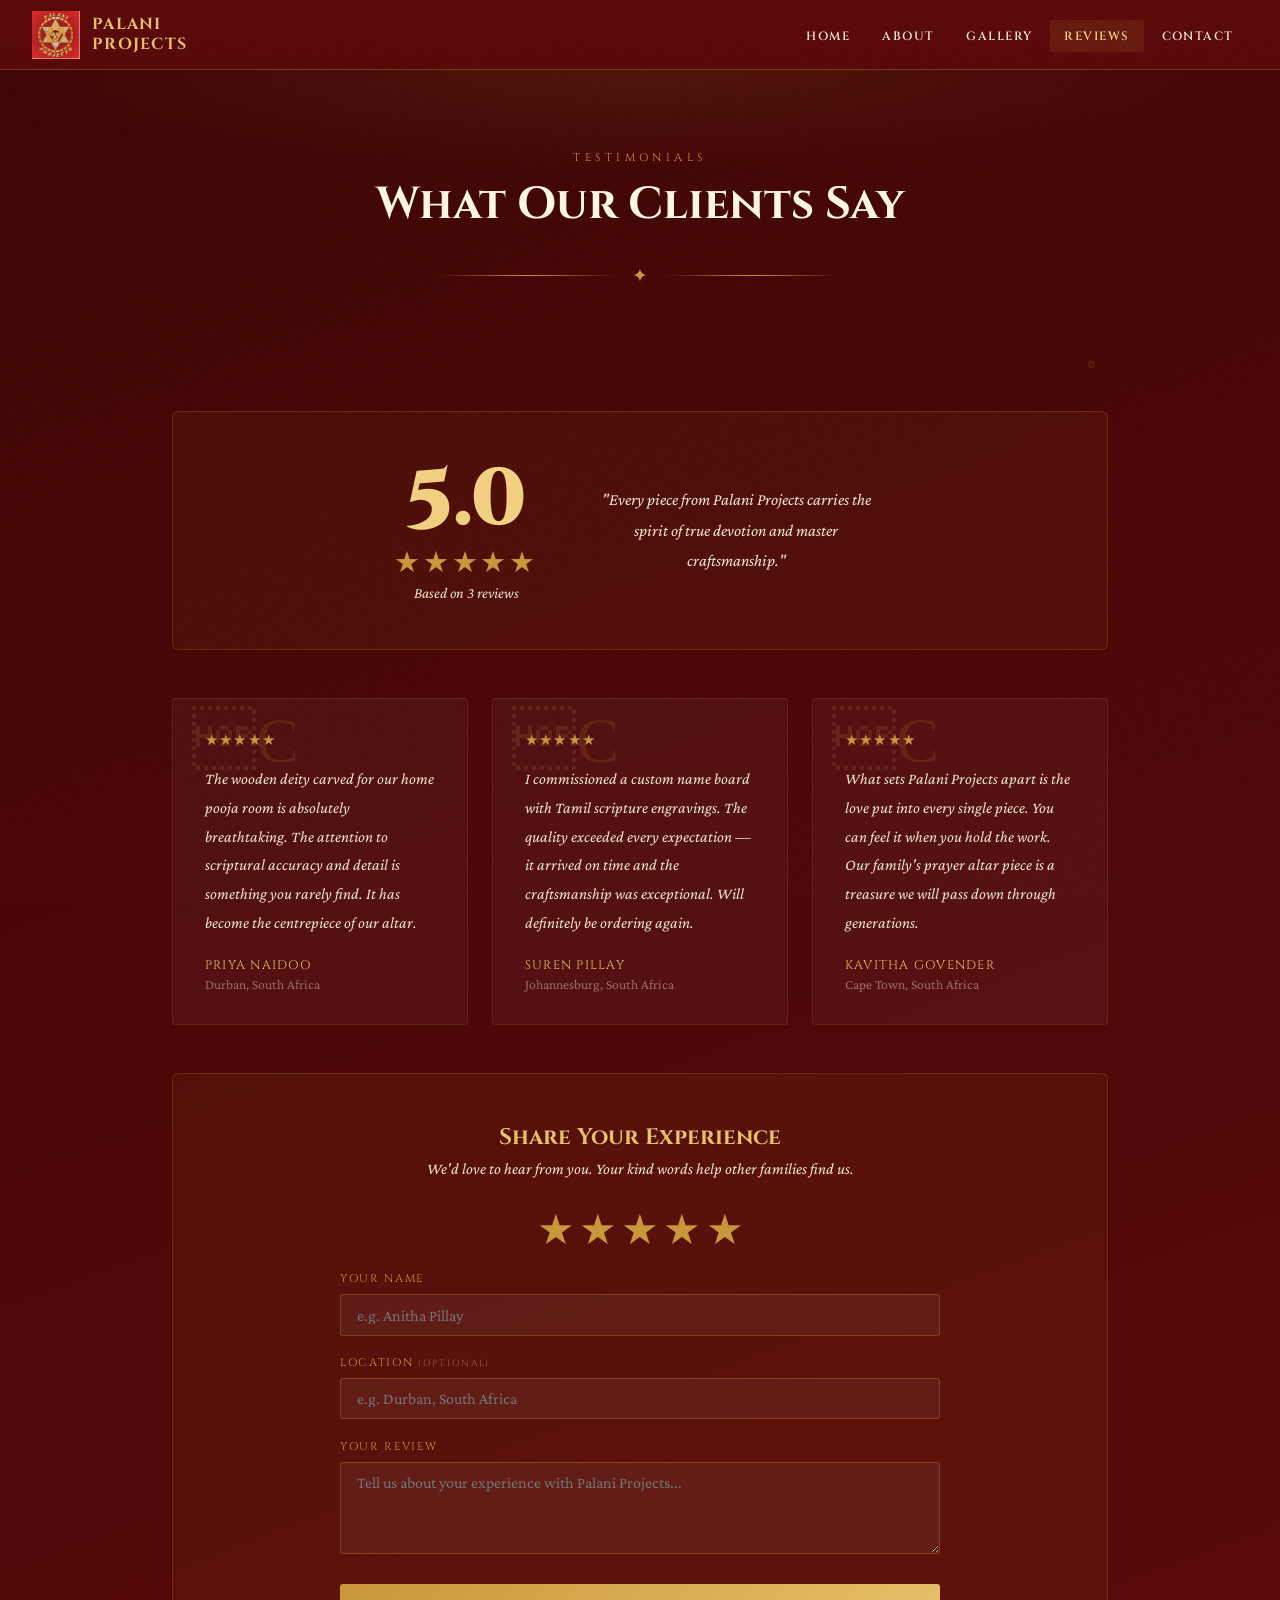
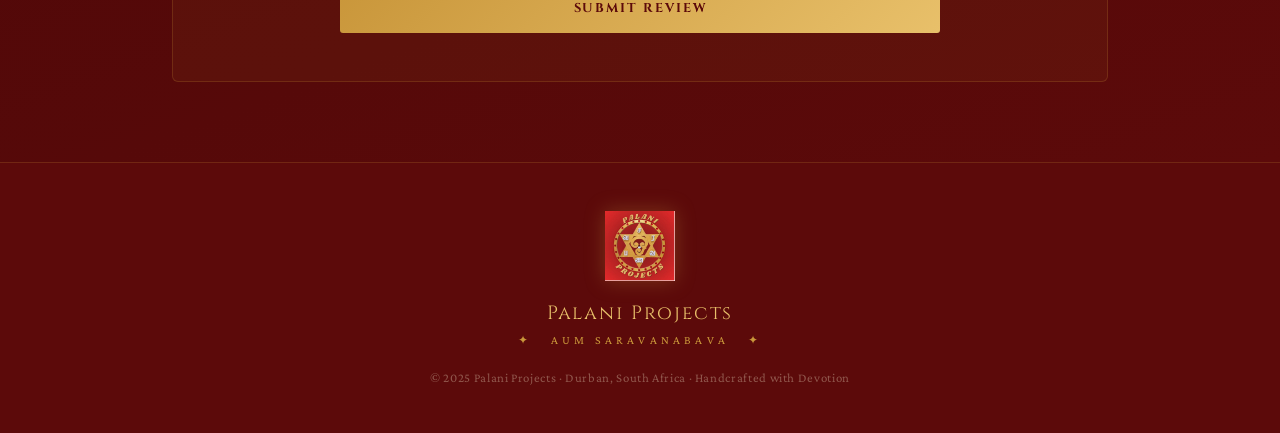
<file: reviews.html>
<!DOCTYPE html>
<html lang="en">
<head>
<meta charset="UTF-8">
<meta name="viewport" content="width=device-width, initial-scale=1.0">
<title>Reviews – Palani Projects</title>
<link rel="preconnect" href="https://fonts.googleapis.com">
<link href="https://fonts.googleapis.com/css2?family=Cinzel:wght@400;600;700;900&family=Crimson+Pro:ital,wght@0,300;0,400;0,600;1,300;1,400&display=swap" rel="stylesheet">
<style>
:root{--crimson:#8B1414;--crimson-deep:#5C0A0A;--crimson-light:#B52020;--gold:#C9963A;--gold-light:#E8C06A;--gold-bright:#F2D080;--gold-dark:#8A6020;--ivory:#FDF6E3;--ivory-dim:#F0E4C8}
*{margin:0;padding:0;box-sizing:border-box}html{scroll-behavior:smooth}
body{font-family:'Crimson Pro',Georgia,serif;background:var(--crimson-deep);color:var(--ivory);overflow-x:hidden}
body::before{content:'';position:fixed;inset:0;background-image:url("data:image/svg+xml,%3Csvg viewBox='0 0 200 200' xmlns='http://www.w3.org/2000/svg'%3E%3Cfilter id='n'%3E%3CfeTurbulence type='fractalNoise' baseFrequency='0.75' numOctaves='4' stitchTiles='stitch'/%3E%3C/filter%3E%3Crect width='100%25' height='100%25' filter='url(%23n)' opacity='0.04'/%3E%3C/svg%3E");pointer-events:none;z-index:9999;opacity:.4}
nav{position:fixed;top:0;left:0;right:0;z-index:1000;background:linear-gradient(180deg,rgba(92,10,10,.97),rgba(92,10,10,.85));backdrop-filter:blur(12px);border-bottom:1px solid rgba(201,150,58,.3);padding:0 2rem;display:flex;align-items:center;justify-content:space-between;height:70px}
.nav-logo{display:flex;align-items:center;gap:12px;text-decoration:none}
.nav-logo img{height:48px;width:48px;object-fit:contain}
.nav-logo-text{font-family:'Cinzel',serif;font-size:1rem;font-weight:700;color:var(--gold-light);letter-spacing:.08em;line-height:1.2}
.nav-links{display:flex;gap:.2rem;list-style:none}
.nav-links li a{font-family:'Cinzel',serif;font-size:.75rem;font-weight:600;letter-spacing:.12em;text-transform:uppercase;color:var(--ivory-dim);text-decoration:none;padding:.5rem .9rem;border-radius:3px;transition:color .2s,background .2s}
.nav-links li a:hover,.nav-links li a.active{color:var(--gold-bright);background:rgba(201,150,58,.12)}
.nav-hamburger{display:none;flex-direction:column;gap:5px;cursor:pointer;padding:8px;background:none;border:none}
.nav-hamburger span{display:block;width:24px;height:2px;background:var(--gold-light);transition:all .3s}
.page-wrap{padding-top:70px;min-height:100vh}
.section-label{font-family:'Cinzel',serif;font-size:.7rem;letter-spacing:.4em;color:var(--gold);text-transform:uppercase;margin-bottom:.8rem}
.section-title{font-family:'Cinzel',serif;font-size:clamp(1.8rem,4vw,2.8rem);font-weight:700;color:var(--ivory);margin-bottom:1.5rem;line-height:1.2}
.section-body{font-size:1.1rem;line-height:1.85;color:var(--ivory-dim);max-width:680px;margin:0 auto 2rem}
.ornament{display:flex;align-items:center;gap:1rem;margin:2rem auto;max-width:400px;justify-content:center}
.ornament-line{flex:1;height:1px;background:linear-gradient(90deg,transparent,var(--gold),transparent)}
.ornament-symbol{color:var(--gold);font-size:1.2rem}
.form-group{margin-bottom:1.2rem}
.form-group label{display:block;font-family:'Cinzel',serif;font-size:.7rem;letter-spacing:.15em;color:var(--gold);text-transform:uppercase;margin-bottom:.5rem}
.form-group input,.form-group textarea{width:100%;background:rgba(255,255,255,.05);border:1px solid rgba(201,150,58,.3);color:var(--ivory);padding:.7rem 1rem;font-family:'Crimson Pro',serif;font-size:1rem;border-radius:3px;outline:none;transition:border-color .2s}
.form-group input:focus,.form-group textarea:focus{border-color:var(--gold)}
.submit-btn{width:100%;padding:1rem;background:linear-gradient(135deg,var(--gold),var(--gold-light));color:var(--crimson-deep);border:none;font-family:'Cinzel',serif;font-size:.8rem;font-weight:700;letter-spacing:.15em;text-transform:uppercase;cursor:pointer;border-radius:3px;transition:all .3s;margin-top:.5rem}
.submit-btn:hover{filter:brightness(1.1);transform:translateY(-2px);box-shadow:0 6px 20px rgba(201,150,58,.3)}
.page-header{padding:5rem 2rem 2rem;text-align:center;background:radial-gradient(ellipse 70% 50% at 50% 0%,rgba(201,150,58,.1) 0%,transparent 70%)}
footer{background:var(--crimson-deep);border-top:1px solid rgba(201,150,58,.2);padding:3rem 2rem;text-align:center}
.footer-logo{width:70px;height:70px;object-fit:contain;margin-bottom:1rem;filter:drop-shadow(0 0 10px rgba(201,150,58,.3))}
.footer-name{font-family:'Cinzel',serif;font-size:1.2rem;color:var(--gold-light);letter-spacing:.1em;margin-bottom:.4rem}
.footer-mantra{font-size:.75rem;letter-spacing:.35em;color:var(--gold);text-transform:uppercase;margin-bottom:1.5rem}
.footer-copy{font-size:.8rem;color:rgba(240,228,200,.35);letter-spacing:.05em}
@keyframes fadeUp{from{opacity:0;transform:translateY(20px)}to{opacity:1;transform:translateY(0)}}
.fade-in{animation:fadeUp .7s ease both}
.toast{position:fixed;bottom:2rem;right:2rem;background:linear-gradient(135deg,var(--gold-dark),var(--gold));color:var(--crimson-deep);font-family:'Cinzel',serif;font-size:.8rem;font-weight:700;letter-spacing:.1em;padding:1rem 1.8rem;border-radius:4px;z-index:5000;transform:translateY(100px);opacity:0;transition:all .4s cubic-bezier(.34,1.56,.64,1);box-shadow:0 8px 24px rgba(0,0,0,.4)}
.toast.show{transform:translateY(0);opacity:1}
@media(max-width:768px){.nav-links{display:none;position:fixed;top:70px;left:0;right:0;background:rgba(60,5,5,.98);flex-direction:column;padding:1.5rem;border-bottom:1px solid rgba(201,150,58,.2);gap:.3rem}.nav-links.open{display:flex}.nav-hamburger{display:flex}}

.page-wrap{background:linear-gradient(160deg,#3D0505 0%,#5C0A0A 100%)}

/* ── ADMIN BAR ── */
.reviews-admin-bar{max-width:1000px;margin:0 auto;padding:0 2rem 1.5rem;display:flex;align-items:center;justify-content:flex-end;gap:.8rem}
.admin-badge{font-family:'Cinzel',serif;font-size:.62rem;letter-spacing:.12em;text-transform:uppercase;color:var(--gold);background:rgba(201,150,58,.1);border:1px solid rgba(201,150,58,.25);padding:.35rem .8rem;border-radius:2px;display:none}
.admin-badge.visible{display:block}
.logout-btn{font-family:'Cinzel',serif;font-size:.62rem;letter-spacing:.1em;color:rgba(201,150,58,.5);cursor:pointer;background:none;border:none;text-decoration:underline;transition:color .2s}
.logout-btn:hover{color:var(--gold)}
.admin-login-hint{font-family:'Cinzel',serif;font-size:.62rem;letter-spacing:.1em;color:rgba(201,150,58,.25);cursor:pointer;padding:.4rem .6rem;border:1px solid transparent;border-radius:2px;transition:all .3s;user-select:none}
.admin-login-hint:hover{color:rgba(201,150,58,.55);border-color:rgba(201,150,58,.2)}

/* ── SUMMARY BANNER ── */
.reviews-container{max-width:1000px;margin:0 auto;padding:.5rem 2rem 5rem}
.review-summary{display:flex;align-items:center;justify-content:center;gap:3rem;padding:3rem;background:rgba(201,150,58,.06);border:1px solid rgba(201,150,58,.2);border-radius:6px;margin-bottom:3rem;flex-wrap:wrap;text-align:center}
.review-big-score{font-family:'Cinzel',serif;font-size:5rem;font-weight:900;color:var(--gold-bright);line-height:1}
.review-stars-large{font-size:1.8rem;color:var(--gold);letter-spacing:.1em;margin:.3rem 0}
.review-count-text{color:var(--ivory-dim);font-style:italic;font-size:.95rem}
.review-quote-banner{font-family:'Crimson Pro',serif;font-style:italic;max-width:300px;color:var(--ivory-dim);font-size:1.05rem;line-height:1.8}

/* ── REVIEW CARDS ── */
.reviews-grid{display:grid;grid-template-columns:repeat(auto-fit,minmax(280px,1fr));gap:1.5rem;margin-bottom:3rem}

.review-card{background:rgba(255,255,255,.04);border:1px solid rgba(201,150,58,.15);border-radius:4px;padding:2rem;position:relative;transition:border-color .3s,transform .3s;display:flex;flex-direction:column;gap:0}
.review-card:hover{border-color:rgba(201,150,58,.35);transform:translateY(-3px)}
.review-card::before{content:'C';position:absolute;top:.6rem;left:1.2rem;font-family:Georgia,serif;font-size:4rem;color:rgba(201,150,58,.15);line-height:1}

.review-stars{color:var(--gold);font-size:.95rem;letter-spacing:.08em;margin-bottom:1rem}
.review-text{font-size:1rem;line-height:1.8;color:var(--ivory-dim);font-style:italic;margin-bottom:1.2rem;flex:1}
.reviewer-name{font-family:'Cinzel',serif;font-size:.78rem;letter-spacing:.1em;color:var(--gold-light);text-transform:uppercase}
.reviewer-location{font-size:.85rem;color:rgba(240,228,200,.45);margin-top:.2rem}

/* ── ADMIN ACTIONS (hidden unless admin-mode) ── */
.review-admin-actions{display:none;gap:.6rem;margin-top:1.2rem;padding-top:1rem;border-top:1px solid rgba(201,150,58,.12);flex-wrap:wrap}
body.admin-mode .review-admin-actions{display:flex}

.btn-admin{font-family:'Cinzel',serif;font-size:.62rem;font-weight:700;letter-spacing:.1em;text-transform:uppercase;padding:.4rem .9rem;border-radius:2px;cursor:pointer;transition:all .2s;border:1px solid}
.btn-reply{background:rgba(201,150,58,.1);border-color:rgba(201,150,58,.35);color:var(--gold-light)}
.btn-reply:hover{background:rgba(201,150,58,.2);border-color:var(--gold)}
.btn-delete{background:rgba(139,20,20,.2);border-color:rgba(139,20,20,.4);color:#ff9090}
.btn-delete:hover{background:rgba(139,20,20,.4);border-color:#cc4444}

/* ── INLINE REPLY FORM (hidden until opened) ── */
.reply-form{display:none;margin-top:1rem;padding:1rem;background:rgba(201,150,58,.05);border:1px solid rgba(201,150,58,.15);border-radius:3px;flex-direction:column;gap:.7rem}
.reply-form.open{display:flex}
.reply-form textarea{width:100%;background:rgba(255,255,255,.05);border:1px solid rgba(201,150,58,.25);color:var(--ivory);padding:.6rem .9rem;font-family:'Crimson Pro',serif;font-size:.95rem;border-radius:3px;outline:none;resize:vertical;min-height:70px;transition:border-color .2s}
.reply-form textarea:focus{border-color:var(--gold)}
.reply-form-btns{display:flex;gap:.6rem}
.btn-send-reply{font-family:'Cinzel',serif;font-size:.65rem;font-weight:700;letter-spacing:.1em;text-transform:uppercase;padding:.5rem 1.2rem;background:linear-gradient(135deg,var(--gold),var(--gold-light));color:var(--crimson-deep);border:none;border-radius:2px;cursor:pointer;transition:all .2s}
.btn-send-reply:hover{filter:brightness(1.1)}
.btn-cancel-reply{font-family:'Cinzel',serif;font-size:.65rem;letter-spacing:.08em;text-transform:uppercase;padding:.5rem 1rem;background:transparent;color:rgba(240,228,200,.45);border:1px solid rgba(240,228,200,.15);border-radius:2px;cursor:pointer;transition:all .2s}
.btn-cancel-reply:hover{color:var(--ivory-dim);border-color:rgba(240,228,200,.3)}

/* ── REPLY BUBBLE (shown when a reply exists) ── */
.review-reply{margin-top:1rem;padding:.9rem 1.1rem;background:rgba(201,150,58,.07);border-left:2px solid var(--gold);border-radius:0 3px 3px 0;position:relative}
.review-reply-label{font-family:'Cinzel',serif;font-size:.6rem;letter-spacing:.15em;text-transform:uppercase;color:var(--gold);margin-bottom:.4rem}
.review-reply-text{font-size:.95rem;line-height:1.7;color:var(--ivory-dim);font-style:italic}
.btn-edit-reply{display:none;position:absolute;top:.6rem;right:.6rem;background:none;border:none;font-size:.75rem;color:rgba(201,150,58,.4);cursor:pointer;transition:color .2s;font-family:'Cinzel',serif;letter-spacing:.06em;font-size:.6rem}
.btn-edit-reply:hover{color:var(--gold)}
body.admin-mode .btn-edit-reply{display:block}

/* ── LEAVE A REVIEW ── */
.leave-review{background:rgba(201,150,58,.06);border:1px solid rgba(201,150,58,.2);border-radius:6px;padding:3rem;text-align:center}
.leave-review h3{font-family:'Cinzel',serif;color:var(--gold-light);font-size:1.4rem;margin-bottom:.5rem}
.leave-review>p{color:var(--ivory-dim);margin-bottom:2rem;font-style:italic}
.review-form{max-width:600px;margin:0 auto;text-align:left}
.star-select{display:flex;gap:.3rem;margin-bottom:1.5rem;justify-content:center}
.star-btn{font-size:2.2rem;cursor:pointer;background:none;border:none;color:rgba(201,150,58,.25);transition:color .15s,transform .15s;padding:.1rem .2rem;line-height:1}
.star-btn:hover,.star-btn.lit{color:var(--gold);transform:scale(1.2)}

/* ── LOGIN MODAL ── */
.modal-overlay{display:none;position:fixed;inset:0;background:rgba(0,0,0,.85);z-index:2000;align-items:center;justify-content:center;padding:2rem}
.modal-overlay.open{display:flex}
.modal{background:linear-gradient(160deg,#4A0808,#3D0505);border:1px solid rgba(201,150,58,.35);border-radius:6px;padding:2.5rem;max-width:400px;width:100%;position:relative;box-shadow:0 20px 60px rgba(0,0,0,.6)}
.modal h3{font-family:'Cinzel',serif;color:var(--gold-light);font-size:1.2rem;margin-bottom:.4rem;text-align:center}
.modal-sub{font-size:.9rem;color:var(--ivory-dim);font-style:italic;text-align:center;margin-bottom:1.8rem}
.modal-close{position:absolute;top:1rem;right:1rem;background:none;border:none;color:var(--ivory-dim);font-size:1.4rem;cursor:pointer;transition:color .2s;padding:.3rem}
.modal-close:hover{color:var(--gold)}
.pw-wrap{position:relative}
.pw-wrap input{padding-right:3rem}
.pw-toggle{position:absolute;right:.8rem;top:50%;transform:translateY(-50%);background:none;border:none;color:rgba(201,150,58,.5);cursor:pointer;font-size:1rem;transition:color .2s;padding:.2rem}
.pw-toggle:hover{color:var(--gold)}
.login-error{color:#ff8080;font-size:.85rem;text-align:center;margin-top:.8rem;min-height:1.2em;font-style:italic}

/* ── PENDING BADGE ── */
.pending-badge{font-family:'Cinzel',serif;font-size:.58rem;letter-spacing:.1em;text-transform:uppercase;background:rgba(255,160,50,.15);border:1px solid rgba(255,160,50,.3);color:#ffb060;padding:.2rem .6rem;border-radius:2px;margin-left:.5rem;vertical-align:middle}

@media(max-width:600px){.review-summary{gap:1.5rem;padding:2rem 1.5rem}.leave-review{padding:2rem 1.5rem}}
</style>
</head>
<body>

<nav>
  <a class="nav-logo" href="index.html">
    <img src="[data-uri]" alt="Palani Projects Logo">
    <div class="nav-logo-text">PALANI<br>PROJECTS</div>
  </a>
  <ul class="nav-links" id="navLinks">
    <li><a href="index.html">Home</a></li>
    <li><a href="about.html">About</a></li>
    <li><a href="gallery.html">Gallery</a></li>
    <li><a href="reviews.html" class="active">Reviews</a></li>
    <li><a href="contact.html">Contact</a></li>
  </ul>
  <button class="nav-hamburger" onclick="toggleMenu()" aria-label="Menu">
    <span></span><span></span><span></span>
  </button>
</nav>

<div class="page-wrap">

  <div class="page-header">
    <div class="section-label">Testimonials</div>
    <h1 class="section-title">What Our Clients Say</h1>
    <div class="ornament"><div class="ornament-line"></div><div class="ornament-symbol">✦</div><div class="ornament-line"></div></div>
  </div>

  <!-- Admin bar -->
  <div class="reviews-admin-bar">
    <span class="admin-badge" id="adminBadge">⚙ Admin</span>
    <button class="logout-btn" id="logoutBtn" style="display:none" onclick="adminLogout()">Log out</button>
    <span class="admin-login-hint" id="loginHint" onclick="openLoginModal()" title="Admin">⚙</span>
  </div>

  <div class="reviews-container">

    <!-- Summary -->
    <div class="review-summary">
      <div>
        <div class="review-big-score">5.0</div>
        <div class="review-stars-large">★★★★★</div>
        <div class="review-count-text" id="reviewCountText">Based on community reviews</div>
      </div>
      <div class="review-quote-banner">"Every piece from Palani Projects carries the spirit of true devotion and master craftsmanship."</div>
    </div>

    <!-- Cards rendered by JS -->
    <div class="reviews-grid" id="reviewsGrid"></div>

    <!-- Leave a review -->
    <div class="leave-review">
      <h3>Share Your Experience</h3>
      <p>We'd love to hear from you. Your kind words help other families find us.</p>
      <div class="review-form">
        <div class="star-select" id="starSelect">
          <button class="star-btn lit" data-val="1" onclick="setStars(1)">★</button>
          <button class="star-btn lit" data-val="2" onclick="setStars(2)">★</button>
          <button class="star-btn lit" data-val="3" onclick="setStars(3)">★</button>
          <button class="star-btn lit" data-val="4" onclick="setStars(4)">★</button>
          <button class="star-btn lit" data-val="5" onclick="setStars(5)">★</button>
        </div>
        <div class="form-group"><label>Your Name</label><input type="text" id="reviewName" placeholder="e.g. Anitha Pillay"></div>
        <div class="form-group"><label>Location <span style="color:rgba(240,228,200,.4);font-size:.8em">(optional)</span></label><input type="text" id="reviewLocation" placeholder="e.g. Durban, South Africa"></div>
        <div class="form-group"><label>Your Review</label><textarea id="reviewText" rows="4" placeholder="Tell us about your experience with Palani Projects..."></textarea></div>
        <button class="submit-btn" onclick="submitReview()">Submit Review</button>
      </div>
    </div>

  </div>
</div>

<footer>
  <img src="[data-uri]" alt="Palani Projects" class="footer-logo">
  <div class="footer-name">Palani Projects</div>
  <div class="footer-mantra">✦ &nbsp; Aum Saravanabava &nbsp; ✦</div>
  <div class="footer-copy">© 2025 Palani Projects · Durban, South Africa · Handcrafted with Devotion</div>
</footer>

<!-- LOGIN MODAL -->
<div class="modal-overlay" id="loginModal">
  <div class="modal">
    <button class="modal-close" onclick="closeLoginModal()">✕</button>
    <h3>Admin Access</h3>
    <p class="modal-sub">Enter your password to manage reviews.</p>
    <div class="form-group">
      <label>Password</label>
      <div class="pw-wrap">
        <input type="password" id="adminPassword" placeholder="Enter admin password"
               onkeydown="if(event.key==='Enter')attemptLogin()">
        <button class="pw-toggle" onclick="togglePwVisibility()" tabindex="-1">👁</button>
      </div>
    </div>
    <button class="submit-btn" onclick="attemptLogin()">Unlock</button>
    <div class="login-error" id="loginError"></div>
  </div>
</div>

<div class="toast" id="toast"></div>

<script>
/* ─────────────────────────────────
   AUTH  (same password as gallery)
───────────────────────────────────*/
const HASH = '5ec329e6a8beed4bcdfae0b6f2470775d3edace42b3b7614ad2ef1961483eaea';
let isAdmin = sessionStorage.getItem('pp_admin') === '1';

async function sha256(str) {
  const buf = await crypto.subtle.digest('SHA-256', new TextEncoder().encode(str));
  return Array.from(new Uint8Array(buf)).map(b => b.toString(16).padStart(2,'0')).join('');
}

async function attemptLogin() {
  const pw  = document.getElementById('adminPassword').value;
  const err = document.getElementById('loginError');
  if (!pw) { err.textContent = 'Please enter a password.'; return; }
  const h = await sha256(pw);
  if (h === HASH) {
    sessionStorage.setItem('pp_admin','1');
    isAdmin = true;
    closeLoginModal();
    setAdminUI(true);
    showToast('Welcome back ✦');
  } else {
    err.textContent = 'Incorrect password. Please try again.';
    document.getElementById('adminPassword').value = '';
    document.getElementById('adminPassword').focus();
  }
}

function adminLogout() {
  sessionStorage.removeItem('pp_admin');
  isAdmin = false;
  setAdminUI(false);
  showToast('Logged out.');
}

function setAdminUI(on) {
  document.getElementById('adminBadge').classList.toggle('visible', on);
  document.getElementById('logoutBtn').style.display = on ? 'inline' : 'none';
  document.getElementById('loginHint').style.display = on ? 'none' : 'inline';
  document.body.classList.toggle('admin-mode', on);
}

function togglePwVisibility() {
  const inp = document.getElementById('adminPassword');
  inp.type = inp.type === 'password' ? 'text' : 'password';
}

function openLoginModal() {
  document.getElementById('loginModal').classList.add('open');
  document.getElementById('adminPassword').value = '';
  document.getElementById('loginError').textContent = '';
  setTimeout(() => document.getElementById('adminPassword').focus(), 100);
}

function closeLoginModal() {
  document.getElementById('loginModal').classList.remove('open');
}

document.getElementById('loginModal').addEventListener('click', function(e) {
  if (e.target === this) closeLoginModal();
});

/* ─────────────────────────────────
   DATA
   Seed reviews are baked in once;
   user-submitted ones live in localStorage.
───────────────────────────────────*/
const SEED_REVIEWS = [
  { id:'s1', name:'Priya Naidoo',    location:'Durban, South Africa',       stars:5, text:'The wooden deity carved for our home pooja room is absolutely breathtaking. The attention to scriptural accuracy and detail is something you rarely find. It has become the centrepiece of our altar.', reply:'' },
  { id:'s2', name:'Suren Pillay',    location:'Johannesburg, South Africa', stars:5, text:'I commissioned a custom name board with Tamil scripture engravings. The quality exceeded every expectation — it arrived on time and the craftsmanship was exceptional. Will definitely be ordering again.', reply:'' },
  { id:'s3', name:'Kavitha Govender',location:'Cape Town, South Africa',    stars:5, text:"What sets Palani Projects apart is the love put into every single piece. You can feel it when you hold the work. Our family's prayer altar piece is a treasure we will pass down through generations.", reply:'' },
];

function loadData() {
  // Merge seed + user reviews, preserving admin edits (replies/deletions) on seeds
  const saved = JSON.parse(localStorage.getItem('pp_reviews_v2') || 'null');
  if (saved) return saved;
  // First load — initialise with seeds
  return SEED_REVIEWS.map(r => ({...r}));
}

let reviews = loadData();

function save() {
  try { localStorage.setItem('pp_reviews_v2', JSON.stringify(reviews)); } catch(e) {}
}

/* ─────────────────────────────────
   RENDER
───────────────────────────────────*/
function starsHtml(n) {
  return '★'.repeat(n) + '☆'.repeat(5 - n);
}

function renderReviews() {
  const grid = document.getElementById('reviewsGrid');
  grid.innerHTML = '';

  reviews.forEach((r, idx) => {
    const card = document.createElement('div');
    card.className = 'review-card fade-in';
    card.id = 'card-' + idx;

    // Reply bubble HTML (if reply exists)
    const replyHtml = r.reply
      ? `<div class="review-reply" id="reply-bubble-${idx}">
           <div class="review-reply-label">Response from Palani Projects</div>
           <div class="review-reply-text" id="reply-text-${idx}">${escHtml(r.reply)}</div>
           <button class="btn-edit-reply" onclick="openEditReply(${idx})">✏ Edit</button>
         </div>`
      : `<div class="review-reply" id="reply-bubble-${idx}" style="display:none">
           <div class="review-reply-label">Response from Palani Projects</div>
           <div class="review-reply-text" id="reply-text-${idx}"></div>
           <button class="btn-edit-reply" onclick="openEditReply(${idx})">✏ Edit</button>
         </div>`;

    card.innerHTML = `
      <div class="review-stars">${starsHtml(r.stars)}</div>
      <p class="review-text">${escHtml(r.text)}</p>
      <div class="reviewer-name">${escHtml(r.name)}</div>
      <div class="reviewer-location">${escHtml(r.location || 'South Africa')}</div>

      ${replyHtml}

      <!-- Inline reply composer (admin only, hidden by default) -->
      <div class="reply-form" id="reply-form-${idx}">
        <textarea id="reply-input-${idx}" placeholder="Write your reply to this review…" rows="3"></textarea>
        <div class="reply-form-btns">
          <button class="btn-send-reply" onclick="saveReply(${idx})">Save Reply</button>
          <button class="btn-cancel-reply" onclick="closeReplyForm(${idx})">Cancel</button>
        </div>
      </div>

      <!-- Admin action buttons -->
      <div class="review-admin-actions">
        <button class="btn-admin btn-reply" onclick="openReplyForm(${idx})">
          ${r.reply ? '✏ Edit Reply' : '↩ Reply'}
        </button>
        <button class="btn-admin btn-delete" onclick="deleteReview(${idx})">🗑 Delete</button>
      </div>`;

    grid.appendChild(card);
  });

  updateCount();
}

/* ─────────────────────────────────
   ADMIN ACTIONS
───────────────────────────────────*/
function deleteReview(idx) {
  if (!isAdmin) return;
  if (!confirm('Delete this review permanently?')) return;
  reviews.splice(idx, 1);
  save();
  renderReviews();
  showToast('Review deleted.');
}

function openReplyForm(idx) {
  // Pre-fill if editing existing reply
  const existing = reviews[idx].reply || '';
  document.getElementById('reply-input-' + idx).value = existing;
  document.getElementById('reply-form-' + idx).classList.add('open');
  document.getElementById('reply-input-' + idx).focus();
}

function closeReplyForm(idx) {
  document.getElementById('reply-form-' + idx).classList.remove('open');
}

function saveReply(idx) {
  if (!isAdmin) return;
  const text = document.getElementById('reply-input-' + idx).value.trim();
  reviews[idx].reply = text;
  save();
  // Update bubble without full re-render to avoid losing open state
  const bubble = document.getElementById('reply-bubble-' + idx);
  const textEl  = document.getElementById('reply-text-' + idx);
  if (text) {
    textEl.textContent = text;
    bubble.style.display = '';
  } else {
    bubble.style.display = 'none';
  }
  // Update reply button label
  const btn = document.querySelector(`#card-${idx} .btn-reply`);
  if (btn) btn.textContent = text ? '✏ Edit Reply' : '↩ Reply';
  closeReplyForm(idx);
  showToast(text ? 'Reply saved ✦' : 'Reply removed.');
}

function openEditReply(idx) {
  openReplyForm(idx);
}

/* ─────────────────────────────────
   SUBMIT REVIEW (public)
───────────────────────────────────*/
let selectedStars = 5;

function setStars(val) {
  selectedStars = val;
  document.querySelectorAll('.star-btn').forEach(btn => {
    btn.classList.toggle('lit', parseInt(btn.dataset.val) <= val);
  });
}

function submitReview() {
  const name     = document.getElementById('reviewName').value.trim();
  const location = document.getElementById('reviewLocation').value.trim();
  const text     = document.getElementById('reviewText').value.trim();
  if (!name || !text) { showToast('Please fill in your name and review.'); return; }

  reviews.push({
    id: 'u' + Date.now(),
    name, location, text,
    stars: selectedStars,
    reply: ''
  });

  save();
  renderReviews();

  document.getElementById('reviewName').value    = '';
  document.getElementById('reviewLocation').value = '';
  document.getElementById('reviewText').value    = '';
  setStars(5);
  showToast('Thank you for your review! ✦');
}

function updateCount() {
  const n = reviews.length;
  document.getElementById('reviewCountText').textContent =
    `Based on ${n} review${n !== 1 ? 's' : ''}`;
}

/* ─────────────────────────────────
   UTILS
───────────────────────────────────*/
function escHtml(s) {
  return String(s)
    .replace(/&/g,'&amp;')
    .replace(/</g,'&lt;')
    .replace(/>/g,'&gt;')
    .replace(/"/g,'&quot;');
}

function toggleMenu() {
  document.getElementById('navLinks').classList.toggle('open');
}

function showToast(msg) {
  const t = document.getElementById('toast');
  t.textContent = msg;
  t.classList.add('show');
  setTimeout(() => t.classList.remove('show'), 3000);
}

/* ─ INIT ─ */
setAdminUI(isAdmin);
renderReviews();
</script>
</body>
</html>
</file>
<file: style.css>
/* ===================== VARIABLES ===================== */
:root {
  --crimson:       #8B1414;
  --crimson-deep:  #5C0A0A;
  --crimson-light: #B52020;
  --gold:          #C9963A;
  --gold-light:    #E8C06A;
  --gold-bright:   #F2D080;
  --gold-dark:     #8A6020;
  --ivory:         #FDF6E3;
  --ivory-dim:     #F0E4C8;
  --white:         #FFFFFF;
  --text-dark:     #2A1010;
}

/* ===================== RESET & BASE ===================== */
* { margin: 0; padding: 0; box-sizing: border-box; }
html { scroll-behavior: smooth; }

body {
  font-family: 'Crimson Pro', Georgia, serif;
  background: var(--crimson-deep);
  color: var(--ivory);
  overflow-x: hidden;
}

body::before {
  content: '';
  position: fixed;
  inset: 0;
  background-image: url("data:image/svg+xml,%3Csvg viewBox='0 0 200 200' xmlns='http://www.w3.org/2000/svg'%3E%3Cfilter id='n'%3E%3CfeTurbulence type='fractalNoise' baseFrequency='0.75' numOctaves='4' stitchTiles='stitch'/%3E%3C/filter%3E%3Crect width='100%25' height='100%25' filter='url(%23n)' opacity='0.04'/%3E%3C/svg%3E");
  pointer-events: none;
  z-index: 9999;
  opacity: 0.4;
}

/* ===================== NAV ===================== */
nav {
  position: fixed;
  top: 0; left: 0; right: 0;
  z-index: 1000;
  background: linear-gradient(180deg, rgba(92,10,10,0.97) 0%, rgba(92,10,10,0.85) 100%);
  backdrop-filter: blur(12px);
  border-bottom: 1px solid rgba(201,150,58,0.3);
  padding: 0 2rem;
  display: flex;
  align-items: center;
  justify-content: space-between;
  height: 70px;
}

.nav-logo {
  display: flex;
  align-items: center;
  gap: 12px;
  text-decoration: none;
}

.nav-logo img {
  height: 48px;
  width: 48px;
  object-fit: contain;
}

.nav-logo-text {
  font-family: 'Cinzel', serif;
  font-size: 1rem;
  font-weight: 700;
  color: var(--gold-light);
  letter-spacing: 0.08em;
  line-height: 1.2;
}

.nav-links {
  display: flex;
  gap: 0.2rem;
  list-style: none;
}

.nav-links li a {
  font-family: 'Cinzel', serif;
  font-size: 0.75rem;
  font-weight: 600;
  letter-spacing: 0.12em;
  text-transform: uppercase;
  color: var(--ivory-dim);
  text-decoration: none;
  padding: 0.5rem 0.9rem;
  border-radius: 3px;
  transition: color 0.2s, background 0.2s;
}

.nav-links li a:hover,
.nav-links li a.active {
  color: var(--gold-bright);
  background: rgba(201,150,58,0.12);
}

.nav-hamburger {
  display: none;
  flex-direction: column;
  gap: 5px;
  cursor: pointer;
  padding: 8px;
  background: none;
  border: none;
}

.nav-hamburger span {
  display: block;
  width: 24px;
  height: 2px;
  background: var(--gold-light);
  transition: all 0.3s;
}

/* ===================== SHARED LAYOUT ===================== */
.page-wrap {
  padding-top: 70px;
  min-height: 100vh;
}

.section-label {
  font-family: 'Cinzel', serif;
  font-size: 0.7rem;
  letter-spacing: 0.4em;
  color: var(--gold);
  text-transform: uppercase;
  margin-bottom: 0.8rem;
}

.section-title {
  font-family: 'Cinzel', serif;
  font-size: clamp(1.8rem, 4vw, 2.8rem);
  font-weight: 700;
  color: var(--ivory);
  margin-bottom: 1.5rem;
  line-height: 1.2;
}

.section-body {
  font-size: 1.1rem;
  line-height: 1.85;
  color: var(--ivory-dim);
  max-width: 680px;
  margin: 0 auto 2rem;
}

.ornament {
  display: flex;
  align-items: center;
  gap: 1rem;
  margin: 2rem auto;
  max-width: 400px;
  justify-content: center;
}

.ornament-line {
  flex: 1;
  height: 1px;
  background: linear-gradient(90deg, transparent, var(--gold), transparent);
}

.ornament-symbol {
  color: var(--gold);
  font-size: 1.2rem;
}

/* ===================== BUTTONS ===================== */
.btn {
  font-family: 'Cinzel', serif;
  font-size: 0.75rem;
  font-weight: 700;
  letter-spacing: 0.15em;
  text-transform: uppercase;
  padding: 0.9rem 2.2rem;
  border-radius: 2px;
  cursor: pointer;
  text-decoration: none;
  transition: all 0.3s;
  display: inline-block;
}

.btn-gold {
  background: linear-gradient(135deg, var(--gold) 0%, var(--gold-light) 50%, var(--gold) 100%);
  color: var(--crimson-deep);
  border: none;
  box-shadow: 0 4px 20px rgba(201,150,58,0.4);
}

.btn-gold:hover {
  transform: translateY(-2px);
  box-shadow: 0 8px 30px rgba(201,150,58,0.5);
  filter: brightness(1.1);
}

.btn-outline {
  background: transparent;
  color: var(--gold-light);
  border: 1px solid var(--gold);
}

.btn-outline:hover {
  background: rgba(201,150,58,0.1);
  transform: translateY(-2px);
}

/* ===================== FORMS ===================== */
.form-group {
  margin-bottom: 1.2rem;
}

.form-group label {
  display: block;
  font-family: 'Cinzel', serif;
  font-size: 0.7rem;
  letter-spacing: 0.15em;
  color: var(--gold);
  text-transform: uppercase;
  margin-bottom: 0.5rem;
}

.form-group input,
.form-group select,
.form-group textarea {
  width: 100%;
  background: rgba(255,255,255,0.05);
  border: 1px solid rgba(201,150,58,0.3);
  color: var(--ivory);
  padding: 0.7rem 1rem;
  font-family: 'Crimson Pro', serif;
  font-size: 1rem;
  border-radius: 3px;
  outline: none;
  transition: border-color 0.2s;
}

.form-group input:focus,
.form-group select:focus,
.form-group textarea:focus {
  border-color: var(--gold);
}

.form-group select option {
  background: #3D0505;
}

.submit-btn {
  width: 100%;
  padding: 1rem;
  background: linear-gradient(135deg, var(--gold) 0%, var(--gold-light) 100%);
  color: var(--crimson-deep);
  border: none;
  font-family: 'Cinzel', serif;
  font-size: 0.8rem;
  font-weight: 700;
  letter-spacing: 0.15em;
  text-transform: uppercase;
  cursor: pointer;
  border-radius: 3px;
  transition: all 0.3s;
  margin-top: 0.5rem;
}

.submit-btn:hover {
  filter: brightness(1.1);
  transform: translateY(-2px);
  box-shadow: 0 6px 20px rgba(201,150,58,0.3);
}

/* ===================== PAGE HEADERS ===================== */
.page-header {
  padding: 5rem 2rem 2rem;
  text-align: center;
  background: radial-gradient(ellipse 70% 50% at 50% 0%, rgba(201,150,58,0.1) 0%, transparent 70%);
}

/* ===================== FOOTER ===================== */
footer {
  background: var(--crimson-deep);
  border-top: 1px solid rgba(201,150,58,0.2);
  padding: 3rem 2rem;
  text-align: center;
}

.footer-logo {
  width: 70px;
  height: 70px;
  object-fit: contain;
  margin-bottom: 1rem;
  filter: drop-shadow(0 0 10px rgba(201,150,58,0.3));
}

.footer-name {
  font-family: 'Cinzel', serif;
  font-size: 1.2rem;
  color: var(--gold-light);
  letter-spacing: 0.1em;
  margin-bottom: 0.4rem;
}

.footer-mantra {
  font-size: 0.75rem;
  letter-spacing: 0.35em;
  color: var(--gold);
  text-transform: uppercase;
  margin-bottom: 1.5rem;
}

.footer-copy {
  font-size: 0.8rem;
  color: rgba(240,228,200,0.35);
  letter-spacing: 0.05em;
}

/* ===================== ANIMATIONS ===================== */
@keyframes fadeUp {
  from { opacity: 0; transform: translateY(20px); }
  to   { opacity: 1; transform: translateY(0); }
}

@keyframes logoFloat {
  0%, 100% { transform: translateY(0px); }
  50%       { transform: translateY(-12px); }
}

@keyframes rotateMandala {
  from { transform: rotate(0deg); }
  to   { transform: rotate(360deg); }
}

.fade-in { animation: fadeUp 0.7s ease both; }

/* ===================== TOAST ===================== */
.toast {
  position: fixed;
  bottom: 2rem;
  right: 2rem;
  background: linear-gradient(135deg, var(--gold-dark), var(--gold));
  color: var(--crimson-deep);
  font-family: 'Cinzel', serif;
  font-size: 0.8rem;
  font-weight: 700;
  letter-spacing: 0.1em;
  padding: 1rem 1.8rem;
  border-radius: 4px;
  z-index: 5000;
  transform: translateY(100px);
  opacity: 0;
  transition: all 0.4s cubic-bezier(0.34,1.56,0.64,1);
  box-shadow: 0 8px 24px rgba(0,0,0,0.4);
}

.toast.show {
  transform: translateY(0);
  opacity: 1;
}

/* ===================== RESPONSIVE ===================== */
@media (max-width: 768px) {
  .nav-links {
    display: none;
    position: fixed;
    top: 70px; left: 0; right: 0;
    background: rgba(60,5,5,0.98);
    flex-direction: column;
    padding: 1.5rem;
    border-bottom: 1px solid rgba(201,150,58,0.2);
    gap: 0.3rem;
  }
  .nav-links.open { display: flex; }
  .nav-hamburger  { display: flex; }
}
</file>
